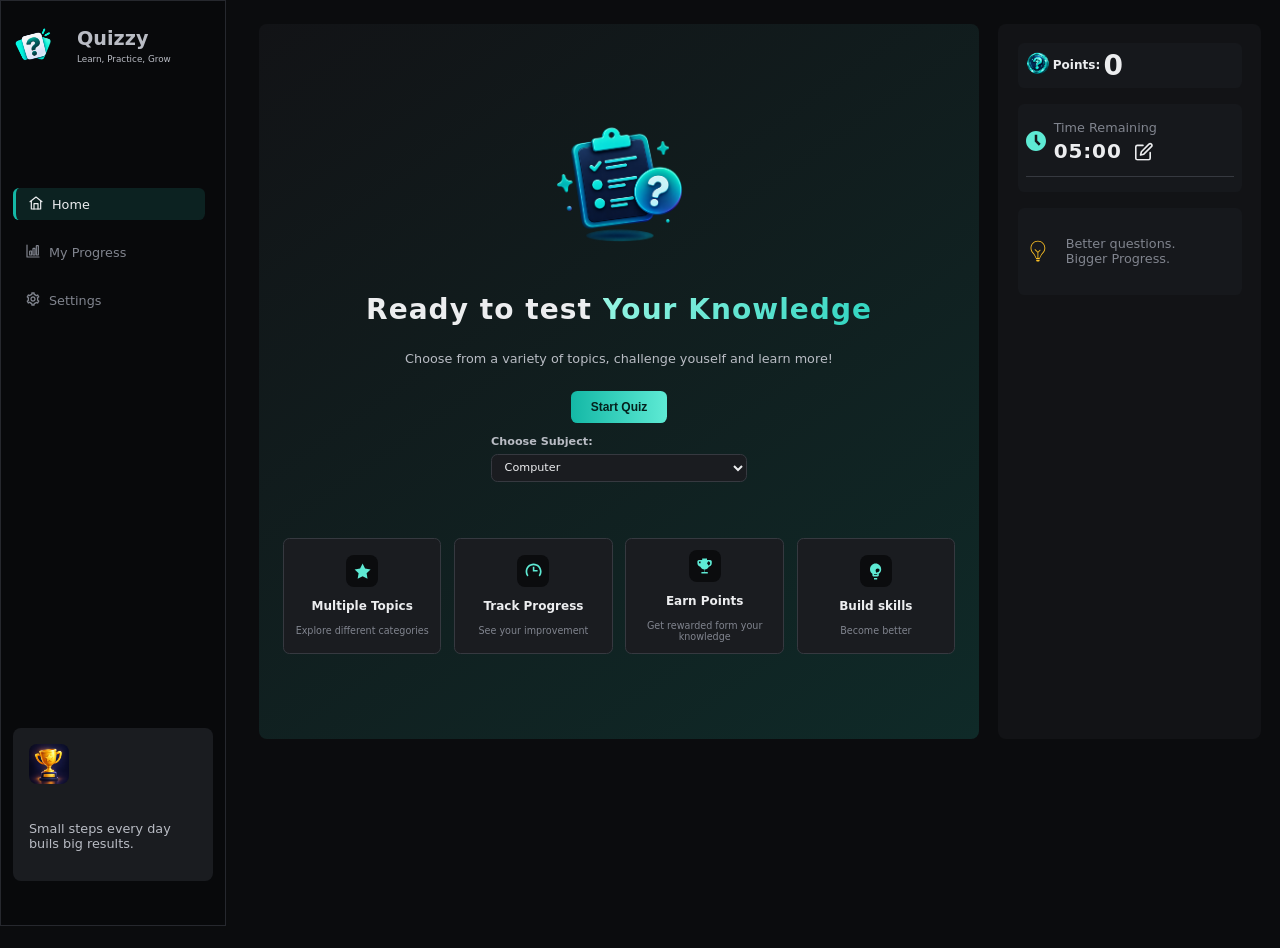
<file: index.html>
<!DOCTYPE html>
<html lang="en">

<head>
    <meta charset="UTF-8">
    <meta name="viewport" content="width=device-width, initial-scale=1.0">
    <title>Quizzy</title>
    <link rel="stylesheet" href="styles1.css">
</head>

<body>
    <div class="app">
        <div class="nav">


            <div class="about_nav">
                <div class="about_nav_1">



                    <div class="nav_logo">
                        <img src="images/logo.png" alt="">
                    </div>
                    <div class="txt2">
                        <h2>Quizzy</h2>
                        <p>Learn, Practice, Grow</p>

                    </div>
                </div>
            </div>


            <div class="nav_btns">
                <div class="home nav_bt">
                    <div class="h_logo">
                        <svg xmlns="http://www.w3.org/2000/svg" width="24" height="24" viewBox="0 0 24 24" fill="none"
                            stroke="currentColor" stroke-width="1.8" stroke-linecap="round" stroke-linejoin="round">
                            <path d="m3 10 9-7 9 7" />
                            <path d="M5 9v12h14V9" />
                            <path d="M9 21v-8h6v8" />
                        </svg>
                    </div>
                    <span>
                        Home
                    </span>
                </div>
                <!-- <div class="take_quiz nav_bt">
                    <div class="q_logo">
                        <svg xmlns="http://www.w3.org/2000/svg" width="24" height="24" viewBox="0 0 24 24" fill="none"
                            stroke="currentColor" stroke-width="1.8" stroke-linecap="round" stroke-linejoin="round">
                            <rect x="4" y="3" width="16" height="18" rx="2" />
                            <path d="M8 8h2m-2 5h2m-2 5h2" />
                            <path d="M13 8h3m-3 5h3m-3 5h3" />
                        </svg>
                    </div>
                    <span>
                        Take Quiz
                    </span>
                </div> -->
                <div class="progress_nav nav_bt">
                    <div class="progress_nav_logo">
                        <svg xmlns="http://www.w3.org/2000/svg" width="24" height="24" viewBox="0 0 24 24" fill="none"
                            stroke="currentColor" stroke-width="1.8" stroke-linecap="round" stroke-linejoin="round">
                            <path d="M3 3v18h18" />
                            <rect x="7" y="12" width="3" height="6" rx=".5" />
                            <rect x="12" y="8" width="3" height="10" rx=".5" />
                            <rect x="17" y="4" width="3" height="14" rx=".5" />
                        </svg>
                    </div>
                    <span>
                        My Progress
                    </span>
                </div>

                <div class="settings nav_bt">
                    <div class="s_logo">
                        <svg xmlns="http://www.w3.org/2000/svg" x="0px" y="0px" width="100" height="100"
                            viewBox="0 0 24 24">
                            <path
                                d="M 9.6660156 2 L 9.2148438 4.4765625 L 9.2285156 4.4707031 L 9.3574219 4.4296875 C 9.3071239 4.442262 9.2639589 4.4626482 9.2148438 4.4765625 C 8.2970203 4.7365804 7.576324 5.2179722 6.9589844 5.7324219 L 6.9257812 5.7617188 L 6.9238281 5.7617188 L 4.5351562 5.0039062 L 2.2382812 8.9863281 L 4.1113281 10.748047 L 4.1191406 10.703125 L 4.1289062 10.658203 C 3.9908562 11.210378 4 11.7 4 12 C 4 12.3 3.9990261 12.795912 4.1191406 13.396484 L 4.1074219 13.332031 L 2.2246094 14.992188 L 4.5527344 19.027344 L 6.9433594 18.158203 L 6.9628906 18.177734 L 7.0449219 18.232422 C 7.6875911 18.660868 8.4330772 19.088227 9.2070312 19.419922 L 9.2109375 19.421875 L 9.6582031 22 L 14.333984 22 L 14.785156 19.523438 L 14.771484 19.529297 L 14.642578 19.570312 C 14.692876 19.557738 14.736041 19.537352 14.785156 19.523438 C 15.70298 19.26342 16.423675 18.782028 17.041016 18.267578 L 17.074219 18.238281 L 17.076172 18.238281 L 19.476562 19.001953 L 21.765625 14.882812 L 19.892578 13.230469 L 19.880859 13.296875 L 19.871094 13.341797 C 20.009129 12.789573 20 12.3 20 12 C 20 11.7 20.0091 11.210382 19.871094 10.658203 L 19.876953 10.683594 L 21.775391 9.0078125 L 19.447266 4.9726562 L 17.056641 5.8417969 L 17.037109 5.8222656 L 16.955078 5.7675781 C 16.312365 5.3391322 15.566923 4.9117728 14.792969 4.5800781 L 14.789062 4.578125 L 14.341797 2 L 9.6660156 2 z M 11.333984 4 L 12.658203 4 L 13.009766 6.0214844 L 14.029297 6.4277344 L 14.005859 6.4199219 C 14.611316 6.6794033 15.240023 7.0391194 15.785156 7.3984375 L 16.542969 8.1582031 L 18.552734 7.4257812 L 19.224609 8.5917969 L 17.722656 9.9179688 L 17.919922 11.103516 L 17.929688 11.142578 C 17.991611 11.390399 18 11.7 18 12 C 18 12.3 17.991597 12.609601 17.929688 12.857422 L 17.923828 12.880859 L 17.707031 13.96875 L 19.234375 15.318359 L 18.523438 16.599609 L 16.523438 15.962891 L 15.746094 16.740234 C 15.202979 17.191429 14.762748 17.47777 14.158203 17.628906 L 14.091797 17.646484 L 13.015625 18.076172 L 12.666016 20 L 11.341797 20 L 10.990234 17.978516 L 9.9707031 17.572266 L 9.9941406 17.580078 C 9.3886846 17.320609 8.7599774 16.960881 8.2148438 16.601562 L 7.4570312 15.841797 L 5.4472656 16.574219 L 4.7753906 15.408203 L 6.2929688 14.068359 L 6.0800781 13.003906 C 6.0001926 12.604479 6 12.3 6 12 C 6 11.7 6.0083605 11.390399 6.0703125 11.142578 L 6.0761719 11.119141 L 6.2890625 10.052734 L 4.7617188 8.6132812 L 5.4648438 7.3964844 L 7.4765625 8.0371094 L 8.2539062 7.2597656 C 8.7970213 6.8085705 9.2372522 6.5222299 9.8417969 6.3710938 L 9.9082031 6.3535156 L 10.984375 5.9238281 L 11.333984 4 z M 12 8 C 9.7901961 8 8 9.7901961 8 12 C 8 14.209804 9.7901961 16 12 16 C 14.209804 16 16 14.209804 16 12 C 16 9.7901961 14.209804 8 12 8 z M 12 10 C 13.190196 10 14 10.809804 14 12 C 14 13.190196 13.190196 14 12 14 C 10.809804 14 10 13.190196 10 12 C 10 10.809804 10.809804 10 12 10 z">
                            </path>
                        </svg>
                    </div>
                    <span>
                        Settings
                    </span>
                </div>

            </div>


            <div class="btm">
                <div class="btm_logo">
                    <img src="images/trophy.png" alt="">
                </div>
                <p>
                    Small steps
                    every day buils
                    big results.
                </p>
            </div>


        </div>



        <div class="editModal">
            <div class="modal-content">
                <p>Edit time</p>
                <button class="close-btn">&times;</button>

                <form action="" class="edit_form">
                    <div class="select_time_container">
                        <select class="editMinute" aria-label="Select minutes">
                            <option value="" disabled selected>Minutes</option>
                            <option value="0">0 min</option>
                            <option value="1">1 min</option>
                            <option value="2">2 min</option>
                            <option value="3">3 min</option>
                            <option value="4">4 min</option>
                            <option value="5">5 min</option>
                            <option value="6">6 min</option>
                            <option value="7">7 min</option>
                            <option value="8">8 min</option>
                            <option value="9">9 min</option>
                            <option value="10">10 min</option>
                        </select>

                        <select class="editSecond" aria-label="Select seconds">
                            <option value="" disabled selected>Seconds</option>
                            <option value="0">0 sec</option>
                            <option value="15">15 sec</option>
                            <option value="30">30 sec</option>
                            <option value="45">45 sec</option>
                        </select>
                    </div>
                    <button type="submit" class="saveEdit">save</button>
                </form>
                <div class="hiddenModal textReq">Please select a valid time.</div>
            </div>
        </div>
        <div class="main_quiz q_hide">
            <div class="scoreModal">
                <div class="closeModal">
                    X
                </div>
                <div class="scoreTxt">

                </div>
                <div class="pointTxt">

                </div>
                <button class="retryBtn">
                    Retry
                </button>
                <button class="continueBtn hidden">Continue (10 points)</button>
            </div>

            <div class="pro_bar">
                <div class="p_bar_wrap">
                    <div class="p_bar">
                    </div>
                </div>
                <span class="pCount1 pCount">1/20</span>

            </div>
            <div class="subject">
                <div class="s_img">
                    <svg width="800px" height="800px" viewBox="0 0 24 24" role="img" xmlns="http://www.w3.org/2000/svg"
                        aria-labelledby="bookOpenedIconTitle" stroke="#000000" stroke-width="1" stroke-linecap="square"
                        stroke-linejoin="miter" fill="none" color="#000000">
                        <title id="bookOpenedIconTitle">Book</title>
                        <path
                            d="M12 6s-2-2-4-2-5 2-5 2v14s3-2 5-2 4 2 4 2c1.333-1.333 2.667-2 4-2 1.333 0 3 .667 5 2V6c-2-1.333-3.667-2-5-2-1.333 0-2.667.667-4 2z" />
                        <path stroke-linecap="round" d="M12 6v14" />
                    </svg>
                </div>
                <span class="sName">
                    Computer
                </span>
            </div>
            <span class="questions">

            </span>
            <div class="options">
                <div class="opt1 opt">
                    <input type="radio" name="option" id="">
                    <p class="opts">A.</p>
                    <div class="ans1 ans">

                    </div>

                </div>
                <div class="opt2 opt">
                    <input type="radio" name="option" id="">
                    <p class="opts">B.</p>
                    <div class="ans2 ans">

                    </div>

                </div>
                <div class="opt3 opt">
                    <input type="radio" name="option" id="">
                    <p class="opts">C.</p>
                    <div class="ans3 ans">

                    </div>


                </div>
                <div class="opt4 opt">
                    <input type="radio" name="option" id="">
                    <p class="opts">D.</p>

                    <div class="ans4 ans">

                    </div>

                </div>
                <div class="optAns1 optAns"></div>

            </div>
            <div class="p_nxt">
                <button class="prev">Previous</button>
                <button class="nxt">Next</button>
            </div>
        </div>

        <div class="quizStart">
            <div class="q_img">
                <img src="images/qCon.jpg">
            </div>
            <div class="startTxts">

                <span>Ready to test
                    <span class="coloredTxt"> Your Knowledge</span>
                </span>
                <p>Choose from a variety of topics, challenge youself and learn more!</p>
                <button class='startQuizBtn'>
                    Start Quiz
                </button>
                <div class="subject-selector" style="margin-bottom: 20px;">
                    <label for="subjectSelect" style="color: #B9BCC4; margin-right: 10px; font-weight: 600;">Choose
                        Subject:</label>
                    <select class="subjectSelect"
                        style="padding: 8px 12px; background: #1A1C20; color: #ECEDEF; border: 1px solid #363940; border-radius: 8px; outline: none; cursor: pointer;">
                        <option value="Computer">Computer</option>
                        <option value="Math">Math</option>
                        <option value="Astronomy">Astronomy</option>
                        <option value="WebDevelopment">WebDevelopment</option>
                    </select>
                </div>

            </div>
            <div class="about_btm_start">
                <div class="btm1 start_btm">
                    <div class="logo">
                        <svg width="24" height="24" viewBox="0 0 24 24" fill="currentColor"
                            xmlns="http://www.w3.org/2000/svg">
                            <path
                                d="M12 2L15.09 8.26L22 9.27L17 14.14L18.18 21.02L12 17.77L5.82 21.02L7 14.14L2 9.27L8.91 8.26L12 2Z" />
                        </svg>
                    </div>
                    <h4>Multiple Topics</h4>
                    <p>Explore different categories</p>
                </div>
                <div class="btm2 start_btm">
                    <div class="logo">
                        <svg width="24" height="24" viewBox="0 0 24 24" fill="currentColor"
                            xmlns="http://www.w3.org/2000/svg">
                            <path
                                d="M12 2C6.48 2 2 6.48 2 12C2 14.33 2.8 16.47 4.15 18.15L5.68 16.62C4.7 15.35 4.12 13.74 4.12 12C4.12 7.6 7.6 4.12 12 4.12C16.4 4.12 19.88 7.6 19.88 12C19.88 13.74 19.3 15.35 18.32 16.62L19.85 18.15C21.2 16.47 22 14.33 22 12C22 6.48 17.52 2 12 2ZM11 6V12H17V10H13V6H11Z" />
                        </svg>
                    </div>
                    <h4>Track Progress</h4>
                    <p>See your improvement</p>
                </div>
                <div class="btm3 start_btm">
                    <div class="logo">
                        <svg width="24" height="24" viewBox="0 0 24 24" fill="currentColor"
                            xmlns="http://www.w3.org/2000/svg">
                            <path
                                d="M19 5H15V3H9V5H5C3.9 5 3 5.9 3 7V9C3 11.21 4.58 13.04 6.69 13.4C7.57 15.35 9.51 16.71 11.75 16.92V20H8V22H16V20H12.25V16.92C14.49 16.71 16.43 15.35 17.31 13.4C19.42 13.04 21 11.21 21 9V7C21 5.9 20.1 5 19 5ZM5 9V7H7.08C7.03 7.33 7 7.66 7 8C7 8.35 7.03 8.68 7.08 9H5ZM19 9C19 10.38 17.96 11.5 16.62 11.77C16.22 10.82 15.65 9.96 14.94 9.21C15.65 8.46 16.22 7.6 16.62 6.65C17.96 6.92 19 8.04 19 9Z" />
                        </svg>
                    </div>
                    <h4>Earn Points</h4>
                    <p>Get rewarded form your knowledge</p>
                </div>
                <div class="btm4 start_btm">
                    <div class="logo">
                        <svg width="24" height="24" viewBox="0 0 24 24" fill="currentColor"
                            xmlns="http://www.w3.org/2000/svg">
                            <path
                                d="M12 2C8.13 2 5 5.13 5 9C5 11.38 6.19 13.47 8 14.74V17C8 17.55 8.45 18 9 18H15C15.55 18 16 17.55 16 17V14.74C17.81 13.47 19 11.38 19 9C19 5.13 15.87 2 12 2ZM14 16H10V15H14V16ZM14 13.97L13.33 13.42C12.5 12.75 12 11.72 12 10.62C12 9.17 13.17 8 14.62 8C15.55 8 16.37 8.5 16.82 9.24C16.94 9.44 17 9.68 17 9.92C17 11.37 15.83 12.54 14.38 12.54C14.28 12.54 14.18 12.53 14.09 12.51L14 13.97ZM10 20H14V22H10V20Z" />
                        </svg>
                    </div>
                    <h4>Build skills</h4>
                    <p>Become better</p>
                </div>
            </div>

        </div>
        <div class="ProgressSection q_hide">
            <div class="q_img">
                <svg xmlns="http://www.w3.org/2000/svg" width="80" height="80" viewBox="0 0 24 24" fill="none"
                    stroke="#5EEAD4" stroke-width="1.8" stroke-linecap="round" stroke-linejoin="round">
                    <path d="M3 3v18h18" />
                    <rect x="7" y="12" width="3" height="6" rx=".5" fill="#2DD4BF" />
                    <rect x="12" y="8" width="3" height="10" rx=".5" fill="#2DD4BF" />
                    <rect x="17" y="4" width="3" height="14" rx=".5" fill="#2DD4BF" />
                </svg>
            </div>

            <div class="startTxts">
                <span>Track Your <span class="coloredTxt">Progress</span></span>
                <p>Review your stats, total earned points, and overall achievements.</p>
            </div>

            <div class="pg_main">
                <div class="pg_accuracy">
                    <div class="pg_ring" id="pgRing" style="--pct: 0">
                        <div class="pg_ring_inner">
                            <strong id="pgAccuracy">0%</strong>
                            <small>Accuracy</small>
                        </div>
                    </div>
                </div>

                <div class="pg_stats">
                    <div class="pg_card">
                        <img src="images/Coin.png" alt="Coin" class="pg_coin">
                        <p class="pg_label">Total Coins</p>
                        <p class="point_count pg_value">0</p>
                    </div>
                    <div class="pg_card">
                        <span class="pg_icon"> <svg width="40px" height="40px" viewBox="0 0 24 24" role="img"
                                xmlns="http://www.w3.org/2000/svg" aria-labelledby="bookOpenedIconTitle" stroke="#fff"
                                stroke-width="1" stroke-linecap="square" stroke-linejoin="miter" fill="none"
                                color="white">
                                <title id="bookOpenedIconTitle">Book</title>
                                <path
                                    d="M12 6s-2-2-4-2-5 2-5 2v14s3-2 5-2 4 2 4 2c1.333-1.333 2.667-2 4-2 1.333 0 3 .667 5 2V6c-2-1.333-3.667-2-5-2-1.333 0-2.667.667-4 2z" />
                                <path stroke-linecap="round" d="M12 6v14" />
                            </svg></span>
                        <p class="pg_label">Answered</p>
                        <p class="pg_value" id="pgAnswered">0</p>
                    </div>
                    <div class="pg_card">
                        <span class="pg_icon">
                            <svg width="40px" height="40px" viewBox="0 0 24 24" xmlns="http://www.w3.org/2000/svg">
                                <path fill="green"
                                    d="M12 22C6.477 22 2 17.523 2 12S6.477 2 12 2s10 4.477 10 10-4.477 10-10 10zm0-2a8 8 0 1 0 0-16 8 8 0 0 0 0 16zm-.997-4L6.76 11.757l1.414-1.414 2.829 2.829 5.656-5.657 1.415 1.414L11.003 16z" />
                            </svg>
                        </span>
                        <p class="pg_label">Correct</p>
                        <p class="pg_value" id="pgCorrect">0</p>
                    </div>
                    <div class="pg_card">
                        <span class="pg_icon">
                            <svg fill="red" width="40px" height="40px" viewBox="0 0 1024 1024"
                                xmlns="http://www.w3.org/2000/svg">
                                <path
                                    d="M508.416 1023.28c-241.248 0-412.369-167.28-412.369-397.777 0-122.368 73.376-254.192 76.496-259.712 6.368-11.343 18.88-17.504 31.936-16.063a32.052 32.052 0 0 1 26.88 23.567c.192.752 19.968 74.752 46.064 115.84 17.536 27.649 35.312 47.185 55.312 60.753-13.536-58.656-23.904-146.912-7.024-237.472C372.047 63.84 567.695 4.368 576.08 1.968c10.784-3.088 22.225-.32 30.433 7.151 8.192 7.504 11.936 18.752 9.808 29.665-.32 1.744-32.624 175.776 35.936 324.064 6.223 13.471 14.912 29.12 24.256 44.784 2.656-21.504 6.784-44.368 13.12-66.56 25.152-87.969 90.192-118 92.944-119.217 10.848-4.944 23.504-3.312 32.88 4.032a32.061 32.061 0 0 1 11.68 31.007c-.336 2.16-9.409 62.033 41.536 146.944 46 76.672 59.28 126.368 59.28 221.681 0 230.48-176.432 397.761-419.536 397.761zm-312.721-555.6c-17.568 44.304-35.665 103.246-35.665 157.806 0 193.408 144.192 333.776 348.368 333.776 206 0 355.536-140.368 355.536-333.776 0-83.536-10.32-122.32-50.16-188.752-26.624-44.368-39.777-84.256-46.065-116-6.336 10.256-12.223 22.784-16.527 37.872-19.504 68.193-14.592 147.937-14.527 148.753.944 14.273-7.744 27.473-21.248 32.257s-28.529.064-36.817-11.663c-2.4-3.408-59.312-83.968-84.4-138.24-52.096-112.592-51.216-234.336-45.904-304.464-52.72 30.72-133.664 99.344-159.664 238.912-25.312 135.808 23.872 271.6 24.4 272.943 4.256 11.088 2 23.664-5.808 32.592-7.84 8.88-19.904 12.815-31.536 10.03-3.967-.975-94.032-24.399-152.336-116.286-10.416-16.464-19.76-36.384-27.647-55.76z" />
                            </svg>
                        </span>
                        <p class="pg_label">Best Streak</p>
                        <p class="pg_value" id="pgStreak">0</p>
                    </div>
                </div>
            </div>

            <div class="pg_level">
                <div class="pg_level_top">
                    <span>Level <b id="pgLevel">1</b></span>
                    <span id="pgXpText">0 / 100 XP</span>
                </div>
                <div class="pg_bar">
                    <div class="pg_bar_fill" id="pgXpFill"></div>
                </div>
            </div>

            <button class="pg_reset" id="pgReset" type="button">Reset Progress</button>
        </div>
        <div class="settingsSection q_hide">
            <div class="q_img">

                <svg xmlns="http://www.w3.org/2000/svg" x="0px" stroke="#5EEAD4" y="0px" width="100" height="100"
                    viewBox="0 0 24 24">
                    <path
                        d="M 9.6660156 2 L 9.2148438 4.4765625 L 9.2285156 4.4707031 L 9.3574219 4.4296875 C 9.3071239 4.442262 9.2639589 4.4626482 9.2148438 4.4765625 C 8.2970203 4.7365804 7.576324 5.2179722 6.9589844 5.7324219 L 6.9257812 5.7617188 L 6.9238281 5.7617188 L 4.5351562 5.0039062 L 2.2382812 8.9863281 L 4.1113281 10.748047 L 4.1191406 10.703125 L 4.1289062 10.658203 C 3.9908562 11.210378 4 11.7 4 12 C 4 12.3 3.9990261 12.795912 4.1191406 13.396484 L 4.1074219 13.332031 L 2.2246094 14.992188 L 4.5527344 19.027344 L 6.9433594 18.158203 L 6.9628906 18.177734 L 7.0449219 18.232422 C 7.6875911 18.660868 8.4330772 19.088227 9.2070312 19.419922 L 9.2109375 19.421875 L 9.6582031 22 L 14.333984 22 L 14.785156 19.523438 L 14.771484 19.529297 L 14.642578 19.570312 C 14.692876 19.557738 14.736041 19.537352 14.785156 19.523438 C 15.70298 19.26342 16.423675 18.782028 17.041016 18.267578 L 17.074219 18.238281 L 17.076172 18.238281 L 19.476562 19.001953 L 21.765625 14.882812 L 19.892578 13.230469 L 19.880859 13.296875 L 19.871094 13.341797 C 20.009129 12.789573 20 12.3 20 12 C 20 11.7 20.0091 11.210382 19.871094 10.658203 L 19.876953 10.683594 L 21.775391 9.0078125 L 19.447266 4.9726562 L 17.056641 5.8417969 L 17.037109 5.8222656 L 16.955078 5.7675781 C 16.312365 5.3391322 15.566923 4.9117728 14.792969 4.5800781 L 14.789062 4.578125 L 14.341797 2 L 9.6660156 2 z M 11.333984 4 L 12.658203 4 L 13.009766 6.0214844 L 14.029297 6.4277344 L 14.005859 6.4199219 C 14.611316 6.6794033 15.240023 7.0391194 15.785156 7.3984375 L 16.542969 8.1582031 L 18.552734 7.4257812 L 19.224609 8.5917969 L 17.722656 9.9179688 L 17.919922 11.103516 L 17.929688 11.142578 C 17.991611 11.390399 18 11.7 18 12 C 18 12.3 17.991597 12.609601 17.929688 12.857422 L 17.923828 12.880859 L 17.707031 13.96875 L 19.234375 15.318359 L 18.523438 16.599609 L 16.523438 15.962891 L 15.746094 16.740234 C 15.202979 17.191429 14.762748 17.47777 14.158203 17.628906 L 14.091797 17.646484 L 13.015625 18.076172 L 12.666016 20 L 11.341797 20 L 10.990234 17.978516 L 9.9707031 17.572266 L 9.9941406 17.580078 C 9.3886846 17.320609 8.7599774 16.960881 8.2148438 16.601562 L 7.4570312 15.841797 L 5.4472656 16.574219 L 4.7753906 15.408203 L 6.2929688 14.068359 L 6.0800781 13.003906 C 6.0001926 12.604479 6 12.3 6 12 C 6 11.7 6.0083605 11.390399 6.0703125 11.142578 L 6.0761719 11.119141 L 6.2890625 10.052734 L 4.7617188 8.6132812 L 5.4648438 7.3964844 L 7.4765625 8.0371094 L 8.2539062 7.2597656 C 8.7970213 6.8085705 9.2372522 6.5222299 9.8417969 6.3710938 L 9.9082031 6.3535156 L 10.984375 5.9238281 L 11.333984 4 z M 12 8 C 9.7901961 8 8 9.7901961 8 12 C 8 14.209804 9.7901961 16 12 16 C 14.209804 16 16 14.209804 16 12 C 16 9.7901961 14.209804 8 12 8 z M 12 10 C 13.190196 10 14 10.809804 14 12 C 14 13.190196 13.190196 14 12 14 C 10.809804 14 10 13.190196 10 12 C 10 10.809804 10.809804 10 12 10 z">
                    </path>
                </svg>
            </div>
            <div class="startTxts">
                <span>Quiz <span class="coloredTxt">Settings</span></span>
                <p>Customize your quiz experience, timers, and automatic behaviors.</p>
            </div>

            <div class="settings_card_container">
                <div class="setting_item">
                    <div class="setting_info">
                        <h4>Default Quiz Time</h4>
                        <p>Set a preset timer duration when starting a quiz</p>
                    </div>
                    <div class="setting_control">
                        <select id="defaultTimeSelect" class="subjectSelect">
                            <option value="60">1 Minute</option>
                            <option value="120">2 Minutes</option>
                            <option value="180">3 Minutes</option>
                            <option value="300" selected>5 Minutes</option>
                            <option value="600">10 Minutes</option>
                        </select>
                    </div>
                </div>

                <div class="setting_item">
                    <div class="setting_info">
                        <h4>Auto Next Question</h4>
                        <p>Automatically move to the next question when an option is selected</p>
                    </div>
                    <div class="setting_control">
                        <label class="switch">
                            <input type="checkbox" id="autoNextToggle">
                            <span class="slider round"></span>
                        </label>
                    </div>
                </div>

                <div class="setting_item">
                    <div class="setting_info">
                        <h4>Timer Warning</h4>
                        <p>Flash warning styles when time is running low</p>
                    </div>
                    <div class="setting_control">
                        <label class="switch">
                            <input type="checkbox" id="timerWarningToggle" checked>
                            <span class="slider round"></span>
                        </label>
                    </div>
                </div>
            </div>
            <button class="saveSettingsBtn" id="saveSettingsBtn" type="button">Save Settings</button>
        </div>
        <div class="quiz_info">
            <div class="points">
                <div class="pointLogic">
                    <div class="logo coin">
                        <img src="images/Coin.png" alt="">
                    </div>

                    <p>Points: </p> <span class="point_count">0</span>
                </div>
                <!-- <button class="hint_btn"> -->
                <div class="bulb_hint  hint_btn hidden">
                    <svg viewBox="0 0 1024 1024" class="icon iconHint " version="1.1"
                        xmlns="http://www.w3.org/2000/svg">
                        <path
                            d="M434.452 904.856c0 30.647 24.843 55.49 55.489 55.49h36.993c30.647 0 55.49-24.843 55.49-55.49V886.36H434.452v18.496z m73.986-832.342c-173.66 0-314.44 140.78-314.44 314.44 0 95.368 42.457 180.82 109.499 238.486 41.118 35.365 130.955 223.926 130.955 223.926h147.972s89.893-188.849 130.128-223.219c67.521-57.672 110.326-143.433 110.326-239.193 0.001-173.659-140.78-314.44-314.44-314.44z m180.101 524.718C653.037 627.509 573.72 812.374 573.72 812.374h-46.785V579.401l87.181-87.181c7.173-7.175 7.173-18.805 0-25.978-7.173-7.173-18.804-7.173-25.978 0l-79.61 79.61-107.895-107.895c-7.225-7.225-18.935-7.225-26.158 0-7.225 7.223-7.225 18.933 0 26.158l112.292 112.292c0.981 0.981 2.05 1.817 3.174 2.531v233.436h-46.785s-79.269-184.61-115.548-215.765c-59.157-50.801-96.618-126.079-96.618-210.094 0-152.986 124.217-277.007 277.447-277.007s277.447 124.021 277.447 277.007c0.002 84.358-37.768 159.911-97.345 210.717z"
                            fill="yellow" />
                    </svg>
                </div>
                <!-- </button> -->
            </div>
            <div class="time">
                <div class="time1">
                    <div class='time_logo'>
                        <svg width="800px" height="800px" viewBox="0 0 16 16" fill="none"
                            xmlns="http://www.w3.org/2000/svg">
                            <path fill-rule="evenodd" clip-rule="evenodd"
                                d="M8 16C12.4183 16 16 12.4183 16 8C16 3.58172 12.4183 0 8 0C3.58172 0 0 3.58172 0 8C0 12.4183 3.58172 16 8 16ZM7 3V8.41421L10.2929 11.7071L11.7071 10.2929L9 7.58579V3H7Z"
                                fill="white" />
                        </svg>
                    </div>
                    <div class="time_txt">
                        <p>Time Remaining</p>
                        <div class="time_txt_2">
                            <span class="countDown">
                            </span>
                            <svg xmlns="http://www.w3.org/2000/svg" width="24" height="24" viewBox="0 0 24 24"
                                fill="none" stroke="currentColor" stroke-width="2" stroke-linecap="round"
                                class="editBtn" stroke-linejoin="round">
                                <path d="M11 4H4a2 2 0 0 0-2 2v14a2 2 0 0 0 2 2h14a2 2 0 0 0 2-2v-7"></path>
                                <path d="M18.5 2.5a2.121 2.121 0 0 1 3 3L12 15l-4 1 1-4 9.5-9.5z"></path>
                            </svg>
                        </div>

                    </div>
                </div>
                <div class="time2">
                    <div class="t2_txt">
                        <p>Time Progress</p>
                        <span class="t2q pCount2">

                        </span>
                    </div>
                    <div class="p_bar2_wrap">
                        <div class="t2_bar p_bar2">

                        </div>
                    </div>
                </div>
            </div>
            <div class="questions_nav ">
                <p class="q_nav_txt">Question Navigator</p>
                <div class="nav_grid">

                </div>
            </div>

            <div class="q_btm">
                <div class="bulb">
                    <svg viewBox="0 0 1024 1024" class="icon" version="1.1" xmlns="http://www.w3.org/2000/svg">
                        <path
                            d="M434.452 904.856c0 30.647 24.843 55.49 55.489 55.49h36.993c30.647 0 55.49-24.843 55.49-55.49V886.36H434.452v18.496z m73.986-832.342c-173.66 0-314.44 140.78-314.44 314.44 0 95.368 42.457 180.82 109.499 238.486 41.118 35.365 130.955 223.926 130.955 223.926h147.972s89.893-188.849 130.128-223.219c67.521-57.672 110.326-143.433 110.326-239.193 0.001-173.659-140.78-314.44-314.44-314.44z m180.101 524.718C653.037 627.509 573.72 812.374 573.72 812.374h-46.785V579.401l87.181-87.181c7.173-7.175 7.173-18.805 0-25.978-7.173-7.173-18.804-7.173-25.978 0l-79.61 79.61-107.895-107.895c-7.225-7.225-18.935-7.225-26.158 0-7.225 7.223-7.225 18.933 0 26.158l112.292 112.292c0.981 0.981 2.05 1.817 3.174 2.531v233.436h-46.785s-79.269-184.61-115.548-215.765c-59.157-50.801-96.618-126.079-96.618-210.094 0-152.986 124.217-277.007 277.447-277.007s277.447 124.021 277.447 277.007c0.002 84.358-37.768 159.911-97.345 210.717z"
                            fill="yellow" />
                    </svg>
                </div>
                <div class="txt_q_btm">
                    <p>
                        Better questions.
                    </p>
                    <p>
                        Bigger Progress.
                    </p>
                </div>
            </div>
            <div class="actbtns">
                <div class="submit_btn">
                    Submit
                </div>
                <div class="quit_btn">
                    Quit
                </div>
            </div>
        </div>

    </div>

    <!-- </div> -->
    <!-- <script src="script.js"></script> -->
    <script src="script2.js"></script>
</body>

</html>
</file>
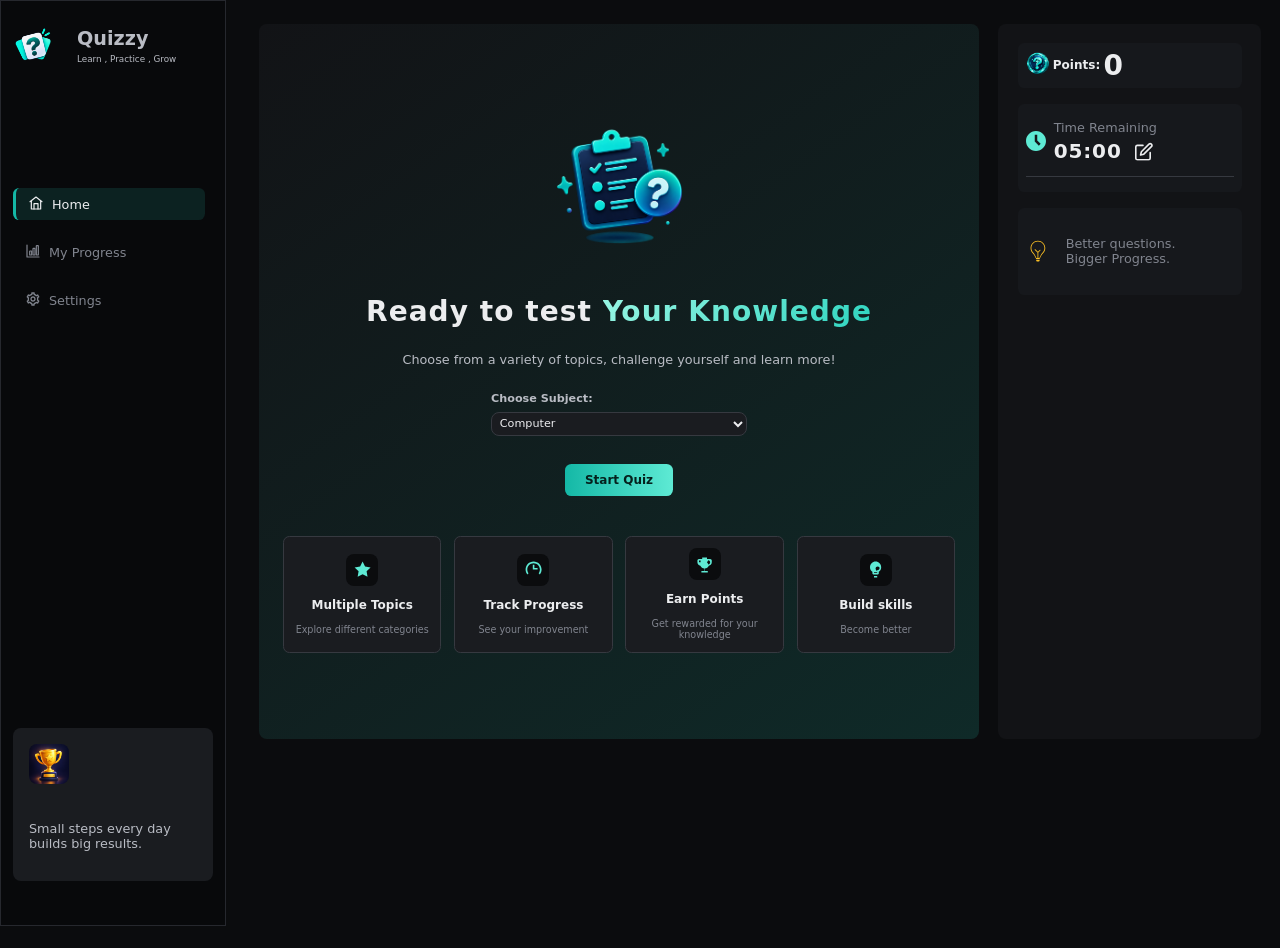
<file: html2/index.html>
<!DOCTYPE html>
<html lang="en">

<head>
    <meta charset="UTF-8">
    <meta name="viewport" content="width=device-width, initial-scale=1.0">
    <title>Quizzy</title>
    <link rel="icon" href="images/logo.png">
    <link rel="stylesheet" href="styles1.css">
</head>

<body>
    <div class="app">
        <div class="nav">


            <div class="about_nav">
                <div class="about_nav_1">



                    <div class="nav_logo">
                        <img src="images/logo.png" alt="">
                    </div>
                    <div class="txt2">
                        <h2>Quizzy</h2>
                        <p>Learn , Practice , Grow</p>

                    </div>
                </div>
            </div>


            <div class="nav_btns">
                <div class="home nav_bt">
                    <div class="h_logo">
                        <svg xmlns="http://www.w3.org/2000/svg" width="24" height="24" viewBox="0 0 24 24" fill="none"
                            stroke="currentColor" stroke-width="1.8" stroke-linecap="round" stroke-linejoin="round">
                            <path d="m3 10 9-7 9 7" />
                            <path d="M5 9v12h14V9" />
                            <path d="M9 21v-8h6v8" />
                        </svg>
                    </div>
                    <span>
                        Home
                    </span>
                </div>
                <div class="progress_nav nav_bt">
                    <div class="progress_nav_logo">
                        <svg xmlns="http://www.w3.org/2000/svg" width="24" height="24" viewBox="0 0 24 24" fill="none"
                            stroke="currentColor" stroke-width="1.8" stroke-linecap="round" stroke-linejoin="round">
                            <path d="M3 3v18h18" />
                            <rect x="7" y="12" width="3" height="6" rx=".5" />
                            <rect x="12" y="8" width="3" height="10" rx=".5" />
                            <rect x="17" y="4" width="3" height="14" rx=".5" />
                        </svg>
                    </div>
                    <span>
                        My Progress
                    </span>
                </div>

                <div class="settings nav_bt">
                    <div class="s_logo">
                        <svg xmlns="http://www.w3.org/2000/svg" x="0px" y="0px" width="100" height="100"
                            viewBox="0 0 24 24">
                            <path
                                d="M 9.6660156 2 L 9.2148438 4.4765625 L 9.2285156 4.4707031 L 9.3574219 4.4296875 C 9.3071239 4.442262 9.2639589 4.4626482 9.2148438 4.4765625 C 8.2970203 4.7365804 7.576324 5.2179722 6.9589844 5.7324219 L 6.9257812 5.7617188 L 6.9238281 5.7617188 L 4.5351562 5.0039062 L 2.2382812 8.9863281 L 4.1113281 10.748047 L 4.1191406 10.703125 L 4.1289062 10.658203 C 3.9908562 11.210378 4 11.7 4 12 C 4 12.3 3.9990261 12.795912 4.1191406 13.396484 L 4.1074219 13.332031 L 2.2246094 14.992188 L 4.5527344 19.027344 L 6.9433594 18.158203 L 6.9628906 18.177734 L 7.0449219 18.232422 C 7.6875911 18.660868 8.4330772 19.088227 9.2070312 19.419922 L 9.2109375 19.421875 L 9.6582031 22 L 14.333984 22 L 14.785156 19.523438 L 14.771484 19.529297 L 14.642578 19.570312 C 14.692876 19.557738 14.736041 19.537352 14.785156 19.523438 C 15.70298 19.26342 16.423675 18.782028 17.041016 18.267578 L 17.074219 18.238281 L 17.076172 18.238281 L 19.476562 19.001953 L 21.765625 14.882812 L 19.892578 13.230469 L 19.880859 13.296875 L 19.871094 13.341797 C 20.009129 12.789573 20 12.3 20 12 C 20 11.7 20.0091 11.210382 19.871094 10.658203 L 19.876953 10.683594 L 21.775391 9.0078125 L 19.447266 4.9726562 L 17.056641 5.8417969 L 17.037109 5.8222656 L 16.955078 5.7675781 C 16.312365 5.3391322 15.566923 4.9117728 14.792969 4.5800781 L 14.789062 4.578125 L 14.341797 2 L 9.6660156 2 z M 11.333984 4 L 12.658203 4 L 13.009766 6.0214844 L 14.029297 6.4277344 L 14.005859 6.4199219 C 14.611316 6.6794033 15.240023 7.0391194 15.785156 7.3984375 L 16.542969 8.1582031 L 18.552734 7.4257812 L 19.224609 8.5917969 L 17.722656 9.9179688 L 17.919922 11.103516 L 17.929688 11.142578 C 17.991611 11.390399 18 11.7 18 12 C 18 12.3 17.991597 12.609601 17.929688 12.857422 L 17.923828 12.880859 L 17.707031 13.96875 L 19.234375 15.318359 L 18.523438 16.599609 L 16.523438 15.962891 L 15.746094 16.740234 C 15.202979 17.191429 14.762748 17.47777 14.158203 17.628906 L 14.091797 17.646484 L 13.015625 18.076172 L 12.666016 20 L 11.341797 20 L 10.990234 17.978516 L 9.9707031 17.572266 L 9.9941406 17.580078 C 9.3886846 17.320609 8.7599774 16.960881 8.2148438 16.601562 L 7.4570312 15.841797 L 5.4472656 16.574219 L 4.7753906 15.408203 L 6.2929688 14.068359 L 6.0800781 13.003906 C 6.0001926 12.604479 6 12.3 6 12 C 6 11.7 6.0083605 11.390399 6.0703125 11.142578 L 6.0761719 11.119141 L 6.2890625 10.052734 L 4.7617188 8.6132812 L 5.4648438 7.3964844 L 7.4765625 8.0371094 L 8.2539062 7.2597656 C 8.7970213 6.8085705 9.2372522 6.5222299 9.8417969 6.3710938 L 9.9082031 6.3535156 L 10.984375 5.9238281 L 11.333984 4 z M 12 8 C 9.7901961 8 8 9.7901961 8 12 C 8 14.209804 9.7901961 16 12 16 C 14.209804 16 16 14.209804 16 12 C 16 9.7901961 14.209804 8 12 8 z M 12 10 C 13.190196 10 14 10.809804 14 12 C 14 13.190196 13.190196 14 12 14 C 10.809804 14 10 13.190196 10 12 C 10 10.809804 10.809804 10 12 10 z">
                            </path>
                        </svg>
                    </div>
                    <span>
                        Settings
                    </span>
                </div>

            </div>


            <div class="btm">
                <div class="btm_logo">
                    <img src="images/trophy.png" alt="">
                </div>
                <p>
                    Small steps
                    every day builds
                    big results.
                </p>
            </div>


        </div>



        <div class="editModal" role="dialog" aria-modal="true" aria-label="Edit time">
            <div class="modal-content">
                <p>Edit time</p>
                <button type="button" class="close-btn" aria-label="Close">&times;</button>

                <form action="" class="edit_form">
                    <div class="select_time_container">
                        <select class="editMinute" aria-label="Select minutes">
                            <option value="" disabled selected>Minutes</option>
                            <option value="0">0 min</option>
                            <option value="1">1 min</option>
                            <option value="2">2 min</option>
                            <option value="3">3 min</option>
                            <option value="4">4 min</option>
                            <option value="5">5 min</option>
                            <option value="6">6 min</option>
                            <option value="7">7 min</option>
                            <option value="8">8 min</option>
                            <option value="9">9 min</option>
                            <option value="10">10 min</option>
                        </select>

                        <select class="editSecond" aria-label="Select seconds">
                            <option value="" disabled selected>Seconds</option>
                            <option value="0">0 sec</option>
                            <option value="15">15 sec</option>
                            <option value="30">30 sec</option>
                            <option value="45">45 sec</option>
                        </select>
                    </div>
                    <button type="submit" class="saveEdit">save</button>
                </form>
                <div class="hiddenModal textReq">Please select a valid time.</div>
            </div>
        </div>
        <div class="main_quiz q_hide">
            <div class="scoreModal" role="dialog" aria-modal="true" aria-label="Quiz results" tabindex="-1">
                <button type="button" class="closeModal" aria-label="Close results">&times;</button>
                <div class="scoreTxt">

                </div>
                <div class="pointTxt">

                </div>
                <button type="button" class="retryBtn">
                    Retry
                </button>
                <button type="button" class="continueBtn hidden">Continue (10 points)</button>
            </div>

            <div class="pro_bar">
                <div class="p_bar_wrap">
                    <div class="p_bar">
                    </div>
                </div>
                <span class="pCount1 pCount">1/20</span>

            </div>
            <div class="subject">
                <div class="s_img">
                    <svg width="800px" height="800px" viewBox="0 0 24 24" role="img" xmlns="http://www.w3.org/2000/svg"
                        aria-labelledby="bookOpenedIconTitle" stroke="#000000" stroke-width="1" stroke-linecap="square"
                        stroke-linejoin="miter" fill="none" color="#000000">
                        <title id="bookOpenedIconTitle">Book</title>
                        <path
                            d="M12 6s-2-2-4-2-5 2-5 2v14s3-2 5-2 4 2 4 2c1.333-1.333 2.667-2 4-2 1.333 0 3 .667 5 2V6c-2-1.333-3.667-2-5-2-1.333 0-2.667.667-4 2z" />
                        <path stroke-linecap="round" d="M12 6v14" />
                    </svg>
                </div>
                <span class="sName">
                    Computer
                </span>
            </div>
            <span class="questions">

            </span>
            <div class="options">
                <div class="opt1 opt">
                    <input type="radio" name="option" id="">
                    <p class="opts">A.</p>
                    <div class="ans1 ans">

                    </div>

                </div>
                <div class="opt2 opt">
                    <input type="radio" name="option" id="">
                    <p class="opts">B.</p>
                    <div class="ans2 ans">

                    </div>

                </div>
                <div class="opt3 opt">
                    <input type="radio" name="option" id="">
                    <p class="opts">C.</p>
                    <div class="ans3 ans">

                    </div>


                </div>
                <div class="opt4 opt">
                    <input type="radio" name="option" id="">
                    <p class="opts">D.</p>

                    <div class="ans4 ans">

                    </div>

                </div>
                <div class="optAns1 optAns" aria-live="polite"></div>

            </div>
            <div class="p_nxt">
                <button type="button" class="prev">Previous</button>
                <button type="button" class="nxt">Next</button>
            </div>
        </div>

        <div class="quizStart">
            <div class="q_img">
                <img src="images/qCon.jpg" alt="">
            </div>
            <div class="startTxts">

                <span>Ready to test
                    <span class="coloredTxt"> Your Knowledge</span>
                </span>
                <p>Choose from a variety of topics, challenge yourself and learn more!</p>
                <div class="subject-selector">
                    <label for="subjectSelect">Choose Subject:</label>
                    <select class="subjectSelect" id="subjectSelect">
                        <option value="Computer">Computer</option>
                        <option value="Math">Math</option>
                        <option value="Astronomy">Astronomy</option>
                        <option value="WebDevelopment">Web Development</option>
                    </select>
                </div>
                <button class='startQuizBtn' type="button">
                    Start Quiz
                </button>

            </div>
            <div class="about_btm_start">
                <div class="btm1 start_btm">
                    <div class="logo">
                        <svg width="24" height="24" viewBox="0 0 24 24" fill="currentColor"
                            xmlns="http://www.w3.org/2000/svg">
                            <path
                                d="M12 2L15.09 8.26L22 9.27L17 14.14L18.18 21.02L12 17.77L5.82 21.02L7 14.14L2 9.27L8.91 8.26L12 2Z" />
                        </svg>
                    </div>
                    <h4>Multiple Topics</h4>
                    <p>Explore different categories</p>
                </div>
                <div class="btm2 start_btm">
                    <div class="logo">
                        <svg width="24" height="24" viewBox="0 0 24 24" fill="currentColor"
                            xmlns="http://www.w3.org/2000/svg">
                            <path
                                d="M12 2C6.48 2 2 6.48 2 12C2 14.33 2.8 16.47 4.15 18.15L5.68 16.62C4.7 15.35 4.12 13.74 4.12 12C4.12 7.6 7.6 4.12 12 4.12C16.4 4.12 19.88 7.6 19.88 12C19.88 13.74 19.3 15.35 18.32 16.62L19.85 18.15C21.2 16.47 22 14.33 22 12C22 6.48 17.52 2 12 2ZM11 6V12H17V10H13V6H11Z" />
                        </svg>
                    </div>
                    <h4>Track Progress</h4>
                    <p>See your improvement</p>
                </div>
                <div class="btm3 start_btm">
                    <div class="logo">
                        <svg width="24" height="24" viewBox="0 0 24 24" fill="currentColor"
                            xmlns="http://www.w3.org/2000/svg">
                            <path
                                d="M19 5H15V3H9V5H5C3.9 5 3 5.9 3 7V9C3 11.21 4.58 13.04 6.69 13.4C7.57 15.35 9.51 16.71 11.75 16.92V20H8V22H16V20H12.25V16.92C14.49 16.71 16.43 15.35 17.31 13.4C19.42 13.04 21 11.21 21 9V7C21 5.9 20.1 5 19 5ZM5 9V7H7.08C7.03 7.33 7 7.66 7 8C7 8.35 7.03 8.68 7.08 9H5ZM19 9C19 10.38 17.96 11.5 16.62 11.77C16.22 10.82 15.65 9.96 14.94 9.21C15.65 8.46 16.22 7.6 16.62 6.65C17.96 6.92 19 8.04 19 9Z" />
                        </svg>
                    </div>
                    <h4>Earn Points</h4>
                    <p>Get rewarded for your knowledge</p>
                </div>
                <div class="btm4 start_btm">
                    <div class="logo">
                        <svg width="24" height="24" viewBox="0 0 24 24" fill="currentColor"
                            xmlns="http://www.w3.org/2000/svg">
                            <path
                                d="M12 2C8.13 2 5 5.13 5 9C5 11.38 6.19 13.47 8 14.74V17C8 17.55 8.45 18 9 18H15C15.55 18 16 17.55 16 17V14.74C17.81 13.47 19 11.38 19 9C19 5.13 15.87 2 12 2ZM14 16H10V15H14V16ZM14 13.97L13.33 13.42C12.5 12.75 12 11.72 12 10.62C12 9.17 13.17 8 14.62 8C15.55 8 16.37 8.5 16.82 9.24C16.94 9.44 17 9.68 17 9.92C17 11.37 15.83 12.54 14.38 12.54C14.28 12.54 14.18 12.53 14.09 12.51L14 13.97ZM10 20H14V22H10V20Z" />
                        </svg>
                    </div>
                    <h4>Build skills</h4>
                    <p>Become better</p>
                </div>
            </div>

        </div>
        <div class="progressSection q_hide">
            <div class="q_img">
                <svg xmlns="http://www.w3.org/2000/svg" width="80" height="80" viewBox="0 0 24 24" fill="none"
                    stroke="#5EEAD4" stroke-width="1.8" stroke-linecap="round" stroke-linejoin="round">
                    <path d="M3 3v18h18" />
                    <rect x="7" y="12" width="3" height="6" rx=".5" fill="#2DD4BF" />
                    <rect x="12" y="8" width="3" height="10" rx=".5" fill="#2DD4BF" />
                    <rect x="17" y="4" width="3" height="14" rx=".5" fill="#2DD4BF" />
                </svg>
            </div>

            <div class="startTxts">
                <span>Track Your <span class="coloredTxt">Progress</span></span>
                <p>Review your stats, total earned points, and overall achievements.</p>
            </div>

            <div class="pg_main">
                <div class="pg_accuracy">
                    <div class="pg_ring" id="pgRing" style="--pct: 0">
                        <div class="pg_ring_inner">
                            <strong id="pgAccuracy">0%</strong>
                            <small>Accuracy</small>
                        </div>
                    </div>
                </div>

                <div class="pg_stats">
                    <div class="pg_card">
                        <img src="images/Coin.png" alt="Coin" class="pg_coin">
                        <p class="pg_label">Total Points</p>
                        <p class="point_count pg_value">0</p>
                    </div>
                    <div class="pg_card">
                        <span class="pg_icon"> <svg width="40px" height="40px" viewBox="0 0 24 24" role="img"
                                xmlns="http://www.w3.org/2000/svg" aria-labelledby="bookOpenedIconTitle2" stroke="#fff"
                                stroke-width="1" stroke-linecap="square" stroke-linejoin="miter" fill="none"
                                color="white">
                                <title id="bookOpenedIconTitle2">Book</title>
                                <path
                                    d="M12 6s-2-2-4-2-5 2-5 2v14s3-2 5-2 4 2 4 2c1.333-1.333 2.667-2 4-2 1.333 0 3 .667 5 2V6c-2-1.333-3.667-2-5-2-1.333 0-2.667.667-4 2z" />
                                <path stroke-linecap="round" d="M12 6v14" />
                            </svg></span>
                        <p class="pg_label">Answered</p>
                        <p class="pg_value" id="pgAnswered">0</p>
                    </div>
                    <div class="pg_card">
                        <span class="pg_icon">
                            <svg width="40px" height="40px" viewBox="0 0 24 24" xmlns="http://www.w3.org/2000/svg">
                                <path fill="green"
                                    d="M12 22C6.477 22 2 17.523 2 12S6.477 2 12 2s10 4.477 10 10-4.477 10-10 10zm0-2a8 8 0 1 0 0-16 8 8 0 0 0 0 16zm-.997-4L6.76 11.757l1.414-1.414 2.829 2.829 5.656-5.657 1.415 1.414L11.003 16z" />
                            </svg>
                        </span>
                        <p class="pg_label">Correct</p>
                        <p class="pg_value" id="pgCorrect">0</p>
                    </div>
                    <div class="pg_card">
                        <span class="pg_icon">
                            <svg fill="red" width="40px" height="40px" viewBox="0 0 1024 1024"
                                xmlns="http://www.w3.org/2000/svg">
                                <path
                                    d="M508.416 1023.28c-241.248 0-412.369-167.28-412.369-397.777 0-122.368 73.376-254.192 76.496-259.712 6.368-11.343 18.88-17.504 31.936-16.063a32.052 32.052 0 0 1 26.88 23.567c.192.752 19.968 74.752 46.064 115.84 17.536 27.649 35.312 47.185 55.312 60.753-13.536-58.656-23.904-146.912-7.024-237.472C372.047 63.84 567.695 4.368 576.08 1.968c10.784-3.088 22.225-.32 30.433 7.151 8.192 7.504 11.936 18.752 9.808 29.665-.32 1.744-32.624 175.776 35.936 324.064 6.223 13.471 14.912 29.12 24.256 44.784 2.656-21.504 6.784-44.368 13.12-66.56 25.152-87.969 90.192-118 92.944-119.217 10.848-4.944 23.504-3.312 32.88 4.032a32.061 32.061 0 0 1 11.68 31.007c-.336 2.16-9.409 62.033 41.536 146.944 46 76.672 59.28 126.368 59.28 221.681 0 230.48-176.432 397.761-419.536 397.761zm-312.721-555.6c-17.568 44.304-35.665 103.246-35.665 157.806 0 193.408 144.192 333.776 348.368 333.776 206 0 355.536-140.368 355.536-333.776 0-83.536-10.32-122.32-50.16-188.752-26.624-44.368-39.777-84.256-46.065-116-6.336 10.256-12.223 22.784-16.527 37.872-19.504 68.193-14.592 147.937-14.527 148.753.944 14.273-7.744 27.473-21.248 32.257s-28.529.064-36.817-11.663c-2.4-3.408-59.312-83.968-84.4-138.24-52.096-112.592-51.216-234.336-45.904-304.464-52.72 30.72-133.664 99.344-159.664 238.912-25.312 135.808 23.872 271.6 24.4 272.943 4.256 11.088 2 23.664-5.808 32.592-7.84 8.88-19.904 12.815-31.536 10.03-3.967-.975-94.032-24.399-152.336-116.286-10.416-16.464-19.76-36.384-27.647-55.76z" />
                            </svg>
                        </span>
                        <p class="pg_label">Best Streak</p>
                        <p class="pg_value" id="pgStreak">0</p>
                    </div>
                </div>
            </div>

            <div class="pg_level">
                <div class="pg_level_top">
                    <span>Level <b id="pgLevel">1</b></span>
                    <span id="pgXpText">0 / 100 XP</span>
                </div>
                <div class="pg_bar">
                    <div class="pg_bar_fill" id="pgXpFill"></div>
                </div>
            </div>

            <button class="pg_reset" id="pgReset" type="button">Reset Progress</button>
        </div>
        <div class="settingsSection q_hide">
            <div class="q_img">

                <svg xmlns="http://www.w3.org/2000/svg" x="0px" stroke="#5EEAD4" y="0px" width="100" height="100"
                    viewBox="0 0 24 24">
                    <path
                        d="M 9.6660156 2 L 9.2148438 4.4765625 L 9.2285156 4.4707031 L 9.3574219 4.4296875 C 9.3071239 4.442262 9.2639589 4.4626482 9.2148438 4.4765625 C 8.2970203 4.7365804 7.576324 5.2179722 6.9589844 5.7324219 L 6.9257812 5.7617188 L 6.9238281 5.7617188 L 4.5351562 5.0039062 L 2.2382812 8.9863281 L 4.1113281 10.748047 L 4.1191406 10.703125 L 4.1289062 10.658203 C 3.9908562 11.210378 4 11.7 4 12 C 4 12.3 3.9990261 12.795912 4.1191406 13.396484 L 4.1074219 13.332031 L 2.2246094 14.992188 L 4.5527344 19.027344 L 6.9433594 18.158203 L 6.9628906 18.177734 L 7.0449219 18.232422 C 7.6875911 18.660868 8.4330772 19.088227 9.2070312 19.419922 L 9.2109375 19.421875 L 9.6582031 22 L 14.333984 22 L 14.785156 19.523438 L 14.771484 19.529297 L 14.642578 19.570312 C 14.692876 19.557738 14.736041 19.537352 14.785156 19.523438 C 15.70298 19.26342 16.423675 18.782028 17.041016 18.267578 L 17.074219 18.238281 L 17.076172 18.238281 L 19.476562 19.001953 L 21.765625 14.882812 L 19.892578 13.230469 L 19.880859 13.296875 L 19.871094 13.341797 C 20.009129 12.789573 20 12.3 20 12 C 20 11.7 20.0091 11.210382 19.871094 10.658203 L 19.876953 10.683594 L 21.775391 9.0078125 L 19.447266 4.9726562 L 17.056641 5.8417969 L 17.037109 5.8222656 L 16.955078 5.7675781 C 16.312365 5.3391322 15.566923 4.9117728 14.792969 4.5800781 L 14.789062 4.578125 L 14.341797 2 L 9.6660156 2 z M 11.333984 4 L 12.658203 4 L 13.009766 6.0214844 L 14.029297 6.4277344 L 14.005859 6.4199219 C 14.611316 6.6794033 15.240023 7.0391194 15.785156 7.3984375 L 16.542969 8.1582031 L 18.552734 7.4257812 L 19.224609 8.5917969 L 17.722656 9.9179688 L 17.919922 11.103516 L 17.929688 11.142578 C 17.991611 11.390399 18 11.7 18 12 C 18 12.3 17.991597 12.609601 17.929688 12.857422 L 17.923828 12.880859 L 17.707031 13.96875 L 19.234375 15.318359 L 18.523438 16.599609 L 16.523438 15.962891 L 15.746094 16.740234 C 15.202979 17.191429 14.762748 17.47777 14.158203 17.628906 L 14.091797 17.646484 L 13.015625 18.076172 L 12.666016 20 L 11.341797 20 L 10.990234 17.978516 L 9.9707031 17.572266 L 9.9941406 17.580078 C 9.3886846 17.320609 8.7599774 16.960881 8.2148438 16.601562 L 7.4570312 15.841797 L 5.4472656 16.574219 L 4.7753906 15.408203 L 6.2929688 14.068359 L 6.0800781 13.003906 C 6.0001926 12.604479 6 12.3 6 12 C 6 11.7 6.0083605 11.390399 6.0703125 11.142578 L 6.0761719 11.119141 L 6.2890625 10.052734 L 4.7617188 8.6132812 L 5.4648438 7.3964844 L 7.4765625 8.0371094 L 8.2539062 7.2597656 C 8.7970213 6.8085705 9.2372522 6.5222299 9.8417969 6.3710938 L 9.9082031 6.3535156 L 10.984375 5.9238281 L 11.333984 4 z M 12 8 C 9.7901961 8 8 9.7901961 8 12 C 8 14.209804 9.7901961 16 12 16 C 14.209804 16 16 14.209804 16 12 C 16 9.7901961 14.209804 8 12 8 z M 12 10 C 13.190196 10 14 10.809804 14 12 C 14 13.190196 13.190196 14 12 14 C 10.809804 14 10 13.190196 10 12 C 10 10.809804 10.809804 10 12 10 z">
                    </path>
                </svg>
            </div>
            <div class="startTxts">
                <span>Quiz <span class="coloredTxt">Settings</span></span>
                <p>Customize your quiz experience, timers, and automatic behaviors.</p>
            </div>

            <div class="settings_card_container">
                <div class="setting_item">
                    <div class="setting_info">
                        <h4>Default Quiz Time</h4>
                        <p>Set a preset timer duration when starting a quiz</p>
                    </div>
                    <div class="setting_control">
                        <select id="defaultTimeSelect" aria-label="Default quiz time" class="subjectSelect">
                            <option value="60">1 Minute</option>
                            <option value="120">2 Minutes</option>
                            <option value="180">3 Minutes</option>
                            <option value="300" selected>5 Minutes</option>
                            <option value="600">10 Minutes</option>
                        </select>
                    </div>
                </div>

                <div class="setting_item">
                    <div class="setting_info">
                        <h4>Auto Next Question</h4>
                        <p>Automatically move to the next question when an option is selected</p>
                    </div>
                    <div class="setting_control">
                        <label class="switch">
                            <input type="checkbox" id="autoNextToggle" aria-label="Auto next question">
                            <span class="slider round"></span>
                        </label>
                    </div>
                </div>

                <div class="setting_item">
                    <div class="setting_info">
                        <h4>Timer Warning</h4>
                        <p>Flash warning styles when time is running low</p>
                    </div>
                    <div class="setting_control">
                        <label class="switch">
                            <input type="checkbox" id="timerWarningToggle" aria-label="Timer warning" checked>
                            <span class="slider round"></span>
                        </label>
                    </div>
                </div>
            </div>
            <button class="saveSettingsBtn" id="saveSettingsBtn" type="button">Save Settings</button>
        </div>
        <div class="toast" role="status" aria-live="polite"></div>
        <div class="quiz_info">
            <div class="points">
                <div class="pointLogic">
                    <div class="logo coin">
                        <img src="images/Coin.png" alt="">
                    </div>

                    <p>Points: </p> <span class="point_count">0</span>
                </div>
                <div class="bulb_hint  hint_btn hidden">
                    <svg viewBox="0 0 1024 1024" class="icon iconHint " version="1.1"
                        xmlns="http://www.w3.org/2000/svg">
                        <path
                            d="M434.452 904.856c0 30.647 24.843 55.49 55.489 55.49h36.993c30.647 0 55.49-24.843 55.49-55.49V886.36H434.452v18.496z m73.986-832.342c-173.66 0-314.44 140.78-314.44 314.44 0 95.368 42.457 180.82 109.499 238.486 41.118 35.365 130.955 223.926 130.955 223.926h147.972s89.893-188.849 130.128-223.219c67.521-57.672 110.326-143.433 110.326-239.193 0.001-173.659-140.78-314.44-314.44-314.44z m180.101 524.718C653.037 627.509 573.72 812.374 573.72 812.374h-46.785V579.401l87.181-87.181c7.173-7.175 7.173-18.805 0-25.978-7.173-7.173-18.804-7.173-25.978 0l-79.61 79.61-107.895-107.895c-7.225-7.225-18.935-7.225-26.158 0-7.225 7.223-7.225 18.933 0 26.158l112.292 112.292c0.981 0.981 2.05 1.817 3.174 2.531v233.436h-46.785s-79.269-184.61-115.548-215.765c-59.157-50.801-96.618-126.079-96.618-210.094 0-152.986 124.217-277.007 277.447-277.007s277.447 124.021 277.447 277.007c0.002 84.358-37.768 159.911-97.345 210.717z"
                            fill="yellow" />
                    </svg>
                </div>
            </div>
            <div class="time">
                <div class="time1">
                    <div class='time_logo'>
                        <svg width="800px" height="800px" viewBox="0 0 16 16" fill="none"
                            xmlns="http://www.w3.org/2000/svg">
                            <path fill-rule="evenodd" clip-rule="evenodd"
                                d="M8 16C12.4183 16 16 12.4183 16 8C16 3.58172 12.4183 0 8 0C3.58172 0 0 3.58172 0 8C0 12.4183 3.58172 16 8 16ZM7 3V8.41421L10.2929 11.7071L11.7071 10.2929L9 7.58579V3H7Z"
                                fill="white" />
                        </svg>
                    </div>
                    <div class="time_txt">
                        <p>Time Remaining</p>
                        <div class="time_txt_2">
                            <span class="countDown">
                            </span>
                            <svg xmlns="http://www.w3.org/2000/svg" width="24" height="24" viewBox="0 0 24 24"
                                fill="none" stroke="currentColor" stroke-width="2" stroke-linecap="round"
                                class="editBtn" stroke-linejoin="round">
                                <path d="M11 4H4a2 2 0 0 0-2 2v14a2 2 0 0 0 2 2h14a2 2 0 0 0 2-2v-7"></path>
                                <path d="M18.5 2.5a2.121 2.121 0 0 1 3 3L12 15l-4 1 1-4 9.5-9.5z"></path>
                            </svg>
                        </div>

                    </div>
                </div>
                <div class="time2">
                    <div class="t2_txt">
                        <p>Time Progress</p>
                    </div>
                    <div class="p_bar2_wrap">
                        <div class="t2_bar p_bar2">

                        </div>
                    </div>
                </div>
            </div>
            <div class="questions_nav ">
                <p class="q_nav_txt">Question Navigator</p>
                <div class="nav_grid">

                </div>
            </div>

            <div class="q_btm">
                <div class="bulb">
                    <svg viewBox="0 0 1024 1024" class="icon" version="1.1" xmlns="http://www.w3.org/2000/svg">
                        <path
                            d="M434.452 904.856c0 30.647 24.843 55.49 55.489 55.49h36.993c30.647 0 55.49-24.843 55.49-55.49V886.36H434.452v18.496z m73.986-832.342c-173.66 0-314.44 140.78-314.44 314.44 0 95.368 42.457 180.82 109.499 238.486 41.118 35.365 130.955 223.926 130.955 223.926h147.972s89.893-188.849 130.128-223.219c67.521-57.672 110.326-143.433 110.326-239.193 0.001-173.659-140.78-314.44-314.44-314.44z m180.101 524.718C653.037 627.509 573.72 812.374 573.72 812.374h-46.785V579.401l87.181-87.181c7.173-7.175 7.173-18.805 0-25.978-7.173-7.173-18.804-7.173-25.978 0l-79.61 79.61-107.895-107.895c-7.225-7.225-18.935-7.225-26.158 0-7.225 7.223-7.225 18.933 0 26.158l112.292 112.292c0.981 0.981 2.05 1.817 3.174 2.531v233.436h-46.785s-79.269-184.61-115.548-215.765c-59.157-50.801-96.618-126.079-96.618-210.094 0-152.986 124.217-277.007 277.447-277.007s277.447 124.021 277.447 277.007c0.002 84.358-37.768 159.911-97.345 210.717z"
                            fill="yellow" />
                    </svg>
                </div>
                <div class="txt_q_btm">
                    <p>
                        Better questions.
                    </p>
                    <p>
                        Bigger Progress.
                    </p>
                </div>
            </div>
            <div class="actbtns">
                <button type="button" class="submit_btn">
                    Submit
                </button>
                <button type="button" class="quit_btn">
                    Quit
                </button>
            </div>
        </div>

    </div>

    <script src="script2.js"></script>
</body>

</html>
</file>
<file: styles1.css>
body {
    margin: 0;
    background: #0B0C0E;
    color: #ECEDEF;
    font-family: 'Inter', system-ui, 'Segoe UI', sans-serif;
    zoom: 0.8;
}

h4 {
    margin: 0;
}

.app {
    display: flex;
    min-height: 100vh;
    gap: 24px;
    padding: 24px;
}

.nav {
    position: fixed;
    top: 0;
    left: 0;
    width: 250px;
    height: 100%;
    background: #08090B;
    border: 1px solid #26282E;
    padding: 15px;
    display: flex;
    flex-direction: column;
    overflow-y: auto;
}

.nav .nav_logo {
    display: flex;
    height: 50px;
    width: auto;
}

.nav_logo img {
    border-radius: 10px;
}

.about_nav {
    flex: 1.3;
}

.about_nav_1 {
    display: flex;
    align-items: center;
    gap: 30px;
    margin-top: 15px;
}

.txt2 {
    display: flex;
    flex-direction: column;
    gap: 5px;
    color: #B9BCC4;
}

.txt2 p,
.txt2 h2 {
    margin: 0;
}

.txt2 p {
    font-size: 11px;
}

.nav_btns {
    flex: 4;
    display: flex;
    flex-direction: column;
    gap: 20px;
    padding-right: 10px;
    box-sizing: border-box;
}

.nav_bt {
    border-radius: 8px;
    width: 100%;
    height: 40px;
    background: transparent;
    display: flex;
    gap: 10px;
    align-items: center;
    padding: 0 15px;
    box-sizing: border-box;
    cursor: pointer;
    color: #80848E;
    transition: all 0.3s;
}

.nav_bt:hover {
    background: rgba(45, 212, 191, 0.12);
    color: #ECEDEF;
    border-left: 4px solid #14B8A6;
}

.nav_bt.activeNav {
    background: rgba(45, 212, 191, 0.12);
    color: #ECEDEF;
    border-left: 4px solid #14B8A6;
    pointer-events: none;
}

.nav_bt svg {
    width: 20px;
    height: 20px;
    stroke: currentColor;
    align-self: flex-start;
}

.s_logo {
    fill: currentColor;
}

.nav_bt .s_logo svg {
    stroke: none;
}

.btm {
    flex: 1;
    background: #1A1C20;
    padding: 20px 20px 2px;
    border-radius: 10px;
    font-size: 16px;
    color: #B9BCC4;
    margin-bottom: 40px;
    display: flex;
    flex-direction: column;
    gap: 30px;
}

.btm_logo img {
    display: flex;
    border-radius: 10px;
    height: 50px;
    width: auto;
}

.main_quiz,
.quizStart,
.ProgressSection,
.settingsSection {
    margin-left: 300px;
    margin-top: 6px;
    flex: 1;
    min-width: 0;
    min-height: 500px;
    padding: 30px;
    border-radius: 10px;
    display: flex;
    flex-direction: column;
}

.main_quiz {
    background: #121316;
}

.quizStart,
.ProgressSection,
.settingsSection {
    background: linear-gradient(145deg, #121316, #0F2A28);
    align-items: center;
    justify-content: center;
}

.quizStart {
    container-type: inline-size;
    gap: 50px;
}

.ProgressSection {
    container-type: inline-size;
    gap: 40px;
}

.settingsSection {
    gap: 30px;
}

.quiz_info {
    flex-grow: 0;
    flex-shrink: 0;
    flex-basis: 280px;
    min-width: 0;
    min-height: 500px;
    margin-top: 6px;
    padding: 24px;
    background: #121316;
    border-radius: 10px;
    display: flex;
    flex-direction: column;
    gap: 20px;
}

.pro_bar {
    display: flex;
    justify-content: space-between;
    align-items: center;
}

.pro_bar .pCount1 {
    display: flex;
    font-size: 15px;
    width: 80px;
    margin-left: 10px;
    padding: 0;
    font-weight: 700;
}

.p_bar {
    width: 0;
    height: 20px;
    border-radius: 10px;
    background: linear-gradient(90deg, #14B8A6, #5EEAD4);
    transition: all 0.3s ease-in-out;
}

.p_bar_wrap,
.p_bar2_wrap {
    width: 100%;
    height: 20px;
    border-radius: 10px;
    background: #0B0C0E;
}

.s_img svg {
    display: flex;
    height: 25px;
    width: auto;
    stroke: #99F6E4;
}

.subject {
    display: flex;
    align-items: center;
    gap: 5px;
    height: fit-content;
    width: fit-content;
    border-radius: 8px;
    padding: 4px 10px;
    background: rgba(45, 212, 191, 0.12);
    color: #99F6E4;
    margin: 20px 0;
}

.questions {
    font-size: clamp(17px, 2.2vw, 20px);
    font-weight: 700;
    letter-spacing: 1.2px;
    margin-bottom: 25px;
}

.options {
    display: flex;
    flex-direction: column;
    gap: clamp(16px, 3vw, 30px);
}

.opt {
    display: flex;
    align-items: center;
    gap: 20px;
    width: 100%;
    padding-right: 10px;
    background: #1A1C20;
    border-radius: 10px;
    cursor: pointer;
    border: 1px solid #26282E;
    transition: background 0.3s;
    color: #B9BCC4;
}

.opt:hover {
    background: #23262B;
    border-color: #363940;
    color: #ECEDEF;
}

.opt:has(input:checked),
.opt.selected {
    background: rgba(45, 212, 191, 0.12);
    border-color: #2DD4BF;
    color: #ECEDEF;
}

.opt input[type="radio"] {
    accent-color: #2DD4BF;
}

.opts {
    color: #5EEAD4;
}

.p_nxt {
    margin-top: 20px;
    margin-bottom: 25px;
    display: flex;
    justify-content: space-between;
    align-items: center;
}

.p_nxt button {
    height: 40px;
    width: 100px;
    margin: 0;
    border-radius: 5px;
    background: #1A1C20;
    border: none;
    color: #B9BCC4;
    cursor: pointer;
    transition: all 0.4s;
}

.p_nxt button:hover {
    background: #23262B;
    color: #ECEDEF;
}

.p_nxt .nxt {
    background: #2DD4BF;
    color: #05211D;
}

.p_nxt .nxt:hover {
    background: #5EEAD4;
    color: #05211D;
}

.points {
    display: flex;
    flex-direction: row;
    align-items: center;
    gap: 5px;
    justify-content: space-between;
    font-size: 15px;
    font-weight: 700;
    padding: 4px 10px;
    background: #16181C;
    border-radius: 8px;
}

.pointLogic {
    display: flex;
    align-items: center;
    gap: 4px;
}

.point_count {
    font-weight: 900;
    font-size: 35px;
}

.logo.coin img {
    height: 30px;
}

.bulb_hint {
    height: 40px;
    width: 40px;
    cursor: pointer;
}

.iconHint {
    transition: all 0.5s ease;
}

.iconHint:hover {
    filter: drop-shadow(0 0 10px rgb(255, 255, 93));
}

.time {
    display: flex;
    flex-direction: column;
    padding: 4px 10px;
    background: #16181C;
    border-radius: 8px;
}

.time1 {
    display: flex;
    gap: 10px;
    align-items: center;
    margin-bottom: 15px;
    border-bottom: 2px solid #363940;
}

.time_logo svg {
    display: flex;
    height: 25px;
    width: auto;
}

.time_logo svg path {
    fill: #5EEAD4;
}

.time_txt {
    display: flex;
    flex-direction: column;
    gap: 5px;
    margin-bottom: 15px;
}

.time_txt p {
    margin-bottom: 0;
    color: #80848E;
}

.time_txt svg {
    cursor: pointer;
}

.time_txt .countDown {
    font-size: 25px;
    font-weight: 700;
    letter-spacing: 1.1px;
}

.time_txt_2 {
    display: flex;
    justify-content: space-between;
}

.time2 {
    display: flex;
    flex-direction: column;
    margin-bottom: 15px;
}

.t2_txt {
    display: flex;
    justify-content: space-between;
    align-items: center;
    color: #80848E;
}

.t2_bar {
    height: 20px;
    border-radius: 10px;
    background: linear-gradient(90deg, #14B8A6, #5EEAD4);
    transition: all 0.3s ease-in-out;
}

.questions_nav {
    display: flex;
    min-height: 250px;
    min-width: 250px;
    flex-direction: column;
    padding: 4px 10px;
    background: #16181C;
    border-radius: 8px;
}

.questions_nav .q_nav_txt {
    color: #B9BCC4;
}

.nav_grid {
    display: flex;
    flex-wrap: wrap;
    margin-bottom: 20px;
    gap: 15px;
    align-items: center;
}

.nav_btn_item {
    border: none;
    display: flex;
    align-items: center;
    justify-content: center;
    cursor: pointer;
    color: #B9BCC4;
    background: #23262B;
    border-radius: 50%;
    height: 40px;
    width: 40px;
}

.current_nav {
    border: 1px solid #5EEAD4;
    background: #363940;
}

.nav_btn_item.answered {
    background-color: #2DD4BF;
    color: #05211D;
    border-color: #2DD4BF;
}

.nav_btn_item.correct {
    background: #2e7d32;
    color: #fff;
}

.nav_btn_item.wrong {
    background: #c62828;
    color: #fff;
}

.nav_btn_item.unanswered {
    background: #9e9e9e;
    color: #fff;
}

.q_btm {
    display: flex;
    align-items: center;
    min-height: 100px;
    padding: 4px 10px;
    background: #16181C;
    border-radius: 8px;
    gap: 20px;
}

.q_btm .bulb .icon {
    display: flex;
    height: 30px;
    cursor: pointer;
    transition: all 0.3s;
}

.q_btm .bulb .icon path {
    fill: #FBBF24;
}

.txt_q_btm {
    display: flex;
    flex-direction: column;
    color: #80848E;
}

.txt_q_btm p {
    margin: 0;
}

.actbtns {
    display: flex;
    flex-direction: row;
    align-items: center;
    justify-content: space-between;
}

.submit_btn,
.quit_btn {
    display: flex;
    justify-content: center;
    align-items: center;
    height: 40px;
    width: 100px;
    border-radius: 5px;
    border: none;
    font-size: 16px;
    font-weight: 500;
    cursor: pointer;
    transition: all 0.3s ease;
}

.submit_btn {
    background: #2DD4BF;
    color: #05211D;
}

.submit_btn:hover {
    background: #5EEAD4;
    box-shadow: 0 4px 12px rgba(45, 212, 191, 0.3);
}

.quit_btn {
    background: transparent;
    box-shadow: inset 0 0 0 1px rgba(248, 113, 113, 0.35);
    color: #F87171;
}

.quit_btn:hover {
    background: rgba(248, 113, 113, 0.12);
    box-shadow: inset 0 0 0 1px #F87171;
}

.subject-selector {
    margin-bottom: 20px;
    display: flex;
    flex-direction: column;
    gap: 8px;
    width: 100%;
    max-width: 320px;
}

.subject-selector label {
    color: #B9BCC4;
    font-weight: 600;
    font-size: 14px;
}

.subjectSelect {
    width: 100%;
    padding: 6px;
    background: #1A1C20;
    color: #ECEDEF;
    border: 1px solid #363940;
    border-radius: 10px;
    outline: none;
    cursor: pointer;
    font-family: inherit;
    font-size: 14px;
    transition: border-color 0.2s ease, box-shadow 0.2s ease;
}

.subjectSelect:hover {
    border-color: #2DD4BF;
}

.subjectSelect:focus {
    border-color: #2DD4BF;
    box-shadow: 0 0 0 3px rgba(45, 212, 191, 0.2);
}

.subjectSelect option {
    padding: 8px 10px;
    border-radius: 6px;
    margin-bottom: 2px;
}

.subjectSelect option:checked {
    background: #2DD4BF linear-gradient(0deg, #2DD4BF, #2DD4BF);
    color: #05211D;
    font-weight: 600;
}

.startTxts {
    display: flex;
    flex-direction: column;
    gap: 15px;
    align-items: center;
    justify-content: center;
}

.startTxts span {
    font-size: clamp(24px, 4vw, 35px);
    font-weight: 700;
    letter-spacing: 1.3px;
}

.startTxts p {
    color: #B9BCC4;
}

.coloredTxt {
    color: transparent;
    background: linear-gradient(135deg, #99F6E4, #2DD4BF);
    background-clip: text;
}

.q_img img {
    display: flex;
    height: clamp(110px, 22vw, 180px);
    max-width: 100%;
    width: auto;
}

.startQuizBtn {
    color: #05211D;
    font-size: 15px;
    cursor: pointer;
    border: none;
    border-radius: 8px;
    font-weight: 600;
    height: 40px;
    padding: 8px 25px;
    background: linear-gradient(to right, #14B8A6, #5EEAD4);
    transform: translateY(0);
    transition: all 0.3s ease;
}

.startQuizBtn:hover {
    box-shadow: 0 0 12px rgba(45, 212, 191, 0.4);
}

.about_btm_start {
    display: grid;
    grid-template-columns: repeat(4, 1fr);
    gap: 16px;
    width: 100%;
}

.start_btm {
    display: flex;
    flex-direction: column;
    align-items: center;
    justify-content: center;
    padding: 14px 10px;
    box-sizing: border-box;
    border: 1px solid #363940;
    border-radius: 8px;
    margin: 0;
    background: #1A1C20;
    text-align: center;
    gap: 15px;
}

.start_btm p {
    margin: 0;
    color: #80848E;
    font-size: 12px;
}

.start_btm h4 {
    font-size: 15px;
    color: #ECEDEF;
}

.start_btm svg {
    fill: #5EEAD4;
}

.start_btm .logo {
    display: flex;
    align-items: center;
    justify-content: center;
    border-radius: 10px;
    height: 40px;
    width: 40px;
    cursor: pointer;
    background: #0B0C0E;
}

.settings_card_container {
    width: 100%;
    max-width: 600px;
    display: flex;
    flex-direction: column;
    gap: 16px;
}

.setting_item {
    display: flex;
    justify-content: space-between;
    align-items: center;
    background: #1A1C20;
    border: 1px solid #363940;
    padding: 16px 20px;
    border-radius: 10px;
    gap: 20px;
}

.setting_info h4 {
    margin: 0 0 4px 0;
    color: #ECEDEF;
    font-size: 16px;
}

.setting_info p {
    margin: 0;
    color: #80848E;
    font-size: 13px;
}

.setting_control {
    flex-shrink: 0;
}

.saveSettingsBtn {
    height: 42px;
    padding: 0 28px;
    background: linear-gradient(to right, #14B8A6, #5EEAD4);
    border: none;
    border-radius: 8px;
    color: #05211D;
    font-size: 15px;
    font-weight: 600;
    cursor: pointer;
    transition: all 0.25s ease;
}

.saveSettingsBtn:hover {
    transform: translateY(-2px);
    box-shadow: 0 6px 16px rgba(45, 212, 191, 0.3);
}

.switch {
    position: relative;
    display: inline-block;
    width: 50px;
    height: 26px;
}

.switch input {
    opacity: 0;
    width: 0;
    height: 0;
}

.slider {
    position: absolute;
    cursor: pointer;
    top: 0; left: 0; right: 0; bottom: 0;
    background-color: #363940;
    transition: all 0.3s ease;
    border-radius: 26px;
}

.slider:before {
    position: absolute;
    content: "";
    height: 18px;
    width: 18px;
    left: 4px;
    bottom: 4px;
    background-color: #ECEDEF;
    transition: all 0.3s ease;
    border-radius: 50%;
}

input:checked + .slider {
    background-color: #2DD4BF;
}

input:checked + .slider:before {
    transform: translateX(24px);
    background-color: #05211D;
}

.pg_main {
    display: grid;
    grid-template-columns: 200px 1fr;
    gap: 24px;
    width: 100%;
    max-width: 760px;
    align-items: center;
}

.pg_accuracy {
    display: flex;
    justify-content: center;
}

.pg_ring {
    --pct: 0;
    width: 170px;
    height: 170px;
    border-radius: 50%;
    display: grid;
    place-items: center;
    background: conic-gradient(#2DD4BF calc(var(--pct) * 1%), #26282D 0);
    box-shadow: 0 0 24px rgba(45, 212, 191, 0.15);
    transition: background 0.6s ease;
}

.pg_ring_inner {
    width: 138px;
    height: 138px;
    border-radius: 50%;
    background: #121316;
    display: flex;
    flex-direction: column;
    align-items: center;
    justify-content: center;
    gap: 2px;
}

.pg_ring_inner strong {
    font-size: 32px;
    font-weight: 700;
    color: #ECEDEF;
}

.pg_ring_inner small {
    font-size: 12px;
    color: #80848E;
    letter-spacing: 0.5px;
}

.pg_stats {
    display: grid;
    grid-template-columns: repeat(2, 1fr);
    gap: 14px;
}

.pg_card {
    display: flex;
    flex-direction: column;
    align-items: center;
    gap: 6px;
    padding: 16px 10px;
    background: #1A1C20;
    border: 1px solid #363940;
    border-radius: 10px;
    transition: transform 0.25s ease, border-color 0.25s ease, box-shadow 0.25s ease;
}

.pg_card:hover {
    transform: translateY(-3px);
    border-color: #2DD4BF;
    box-shadow: 0 6px 16px rgba(45, 212, 191, 0.15);
}

.pg_coin {
    height: 24px;
}

.pg_icon {
    font-size: 22px;
    line-height: 24px;
}

.pg_label {
    margin: 0;
    font-size: 13px;
    color: #B9BCC4;
}

.pg_value {
    margin: 0;
    font-size: 22px;
    font-weight: 700;
    color: #ECEDEF;
}

.pg_level {
    width: 100%;
    max-width: 760px;
    display: flex;
    flex-direction: column;
    gap: 8px;
}

.pg_level_top {
    display: flex;
    justify-content: space-between;
    font-size: 14px;
    color: #B9BCC4;
}

.pg_level_top b {
    color: #5EEAD4;
}

.pg_bar {
    height: 10px;
    background: #26282D;
    border-radius: 999px;
    overflow: hidden;
}

.pg_bar_fill {
    height: 100%;
    width: 0;
    border-radius: 999px;
    background: linear-gradient(to right, #14B8A6, #5EEAD4);
    transition: width 0.6s ease;
}

.pg_reset {
    height: 38px;
    padding: 0 22px;
    background: transparent;
    border: none;
    border-radius: 6px;
    box-shadow: inset 0 0 0 1px rgba(248, 113, 113, 0.35);
    color: #F87171;
    font-size: 14px;
    font-weight: 500;
    cursor: pointer;
    transition: all 0.3s ease;
}

.pg_reset:hover {
    background: rgba(248, 113, 113, 0.1);
}

.scoreModal,
.editModal {
    display: none;
}

.scoreModal.showModal,
.editModal.showEditModal {
    position: fixed;
    top: 50%;
    left: 50%;
    transform: translate(-50%, -50%);
    z-index: 1000;
    width: min(420px, 90vw);
    box-sizing: border-box;
    padding: 44px 32px 32px;
    display: flex;
    flex-direction: column;
    align-items: center;
    justify-content: center;
    gap: 14px;
    background: linear-gradient(160deg, #1A1C20 0%, #121316 60%, #0F2A28 140%);
    border: 1px solid #26282E;
    border-radius: 16px;
    box-shadow:
        0 0 0 100vmax rgba(5, 6, 8, 0.72),
        0 24px 60px rgba(0, 0, 0, 0.55),
        0 0 40px rgba(45, 212, 191, 0.08);
    font-size: 16px;
    font-weight: 400;
    color: #ECEDEF;
    animation: modalIn 0.35s cubic-bezier(0.2, 0.9, 0.3, 1.2);
}

.scoreTxt {
    font-size: clamp(34px, 11vw, 56px);
    font-weight: 800;
    letter-spacing: 1px;
    line-height: 1;
    text-align: center;
    background: linear-gradient(135deg, #99F6E4, #2DD4BF);
    -webkit-background-clip: text;
    background-clip: text;
    color: transparent;
}

.pointTxt {
    font-size: 15px;
    font-weight: 500;
    color: #B9BCC4;
    text-align: center;
    padding: 6px 14px;
    border-radius: 999px;
    background: rgba(45, 212, 191, 0.12);
    color: #99F6E4;
}

.pointTxt:empty,
.scoreTxt:empty {
    display: none;
}

.scoreModal .retryBtn,
.scoreModal .continueBtn {
    width: 100%;
    height: 46px;
    padding: 0 18px;
    display: flex;
    align-items: center;
    justify-content: center;
    border-radius: 10px;
    font-size: 15px;
    font-weight: 600;
    cursor: pointer;
    transition: all 0.25s ease;
}

.scoreModal .retryBtn {
    margin-top: 10px;
    background: linear-gradient(to right, #14B8A6, #5EEAD4);
    border: none;
    color: #05211D;
}

.scoreModal .retryBtn:hover {
    transform: translateY(-2px);
    box-shadow: 0 8px 22px rgba(45, 212, 191, 0.35);
}

.scoreModal .continueBtn {
    background: transparent;
    border: 1px solid #2DD4BF;
    color: #5EEAD4;
}

.scoreModal .continueBtn:hover {
    background: rgba(45, 212, 191, 0.12);
    transform: translateY(-2px);
}

.scoreModal .continueBtn.hidden {
    display: none;
}

.closeModal,
.close-btn {
    position: absolute;
    top: 12px;
    right: 12px;
    width: 34px;
    height: 34px;
    padding: 0;
    display: flex;
    align-items: center;
    justify-content: center;
    background: transparent;
    border: none;
    border-radius: 8px;
    color: #80848E;
    font-size: 18px;
    line-height: 1;
    cursor: pointer;
    transition: all 0.25s ease;
}

.closeModal:hover,
.close-btn:hover {
    color: #F87171;
    background: rgba(248, 113, 113, 0.12);
}

.editModal .modal-content {
    width: 100%;
    display: flex;
    flex-direction: column;
    align-items: stretch;
    gap: 16px;
}

.modal-content p {
    margin: 0;
    font-size: 22px;
    font-weight: 700;
    letter-spacing: 0.5px;
    text-align: center;
    color: #ECEDEF;
}

.edit_form {
    display: flex;
    gap: 10px;
    width: 100%;
}

/* .edit_form input {
    flex: 1;
    min-width: 0;
    height: 46px;
    margin: 0;
    padding: 0 14px;
    box-sizing: border-box;
    background: #0B0C0E;
    border: 1px solid #363940;
    border-radius: 10px;
    color: #ECEDEF;
    font-size: 15px;
    outline: none;
    transition: border-color 0.25s ease, box-shadow 0.25s ease;
}

.edit_form input::placeholder {
    color: #80848E;
}

.edit_form input:focus {
    border-color: #2DD4BF;
    box-shadow: 0 0 0 3px rgba(45, 212, 191, 0.18);
} */
.select_time_container {
    display: flex;
    gap: 10px;
    flex: 1;
}

.edit_form select {
    flex: 1;
    min-width: 0;
    height: 46px;
    padding: 0 10px;
    background: #0B0C0E;
    border: 1px solid #363940;
    border-radius: 10px;
    color: #ECEDEF;
    font-size: 15px;
    outline: none;
    cursor: pointer;
    transition: border-color 0.25s ease, box-shadow 0.25s ease;
}

.edit_form select:focus {
    border-color: #2DD4BF;
    box-shadow: 0 0 0 3px rgba(45, 212, 191, 0.18);
}

.saveEdit {
    height: 46px;
    width: auto;
    padding: 0 22px;
    display: flex;
    align-items: center;
    justify-content: center;
    background: linear-gradient(to right, #14B8A6, #5EEAD4);
    border: none;
    border-radius: 10px;
    color: #05211D;
    font-size: 15px;
    font-weight: 600;
    cursor: pointer;
    transition: all 0.25s ease;
}

.saveEdit:hover {
    transform: translateY(-2px);
    box-shadow: 0 8px 22px rgba(45, 212, 191, 0.35);
}

.chooseTime.displayCT,
.textReq.displayTR {
    background-color: rgba(248, 113, 113, 0.12);
    color: #f87171;
    padding: 10px 15px;
    border-radius: 6px;
    font-family: sans-serif;
    font-size: 14px;
    margin-top: 10px;
    width: fit-content;
    font-weight: 700;
}

.editModal .textReq.displayTR {
    margin: 0;
    width: 100%;
    box-sizing: border-box;
    text-align: center;
}

.editBtn {
    border-radius: 8px;
    padding: 4px 4px;
}

.optAns.showAns {
    display: flex;
    color: white;
    font-size: clamp(16px, 2.4vw, 20px);
    font-weight: 700;
}

.options .opt.correct {
    background: #7ae595;
    border-color: #1bdc52;
    color: #000;
}

.options .opt.wrong {
    background: #fbd5d5;
    border-color: #d32f2f;
    color: #000;
}

.options .opt.correct .opts,
.options .opt.wrong .opts {
    color: #000;
}

.timerWarning {
    background: #F87171;
}

.timerWarningTxt {
    color: #d32f2f;
}

.damage-shake {
    animation: damageShake 0.3s ease;
    color: #ff4d4d;
}

.glow_edit {
    animation: glowPulse 0.3s ease-in-out 4 alternate;
}

@keyframes modalIn {
    0% {
        opacity: 0;
        transform: translate(-50%, calc(-50% + 24px)) scale(0.94);
    }

    100% {
        opacity: 1;
        transform: translate(-50%, -50%) scale(1);
    }
}

@keyframes damageShake {
    0% {
        transform: translate(0, 0);
    }

    20% {
        transform: translate(-3px, 2px);
    }

    40% {
        transform: translate(3px, -2px);
    }

    60% {
        transform: translate(-2px, -1px);
    }

    80% {
        transform: translate(2px, 2px);
    }

    100% {
        transform: translate(0, 0);
    }
}

@keyframes glowPulse {
    0% {
        background-color: #1bdc52;
        box-shadow: 0 0 5px rgba(27, 220, 82, 0.4);
    }

    100% {
        background-color: #7ae595;
        box-shadow: 0 0 20px rgba(27, 220, 82, 0.9);
    }
}

.disabled {
    cursor: not-allowed;
    pointer-events: none;
    opacity: 0.2;
}

.edit {
    display: none;
}

.hiddenModal {
    display: none;
}

.optAns.removeAns {
    display: none;
}

.q_hide {
    display: none;
}

.hidden {
    display: none;
}


/* for the responsivnness */

@media (max-width: 1200px) {
    .quiz_info {
        flex-basis: 240px;
        padding: 20px;
    }

    .questions_nav {
        min-width: 0;
    }

    .about_btm_start {
        gap: 20px;
    }
}

@media (max-width: 1100px) {
    .app {
        flex-wrap: wrap;
        align-content: flex-start;
    }

    .quiz_info {
        flex: 1 1 100%;
        box-sizing: border-box;
        max-width: calc(100% - 300px);
        margin-left: 300px;
        min-height: 0;
    }

    .questions_nav {
        min-height: 0;
    }
}

@media (max-width: 992px) {
    .app {
        flex-direction: column;
        flex-wrap: nowrap;
        gap: 16px;
    }

    .nav {
        position: static;
        width: 100%;
        height: auto;
        box-sizing: border-box;
        flex-direction: row;
        align-items: center;
        gap: 20px;
        overflow-y: visible;
        border-radius: 11px;
    }

    .about_nav {
        flex: 0 0 auto;
    }

    .about_nav_1 {
        margin-top: 0;
        gap: 15px;
    }

    .nav_btns {
        flex: 1;
        flex-direction: row;
        gap: 10px;
        padding-right: 0;
    }

    .nav_bt {
        width: auto;
        flex: 1;
        justify-content: center;
    }

    .btm {
        display: none;
    }

    .main_quiz,
    .quizStart,
    .ProgressSection,
    .settingsSection {
        margin-left: 0;
        margin-top: 0;
    }

    .quiz_info {
        flex: 0 0 auto;
        width: 100%;
        max-width: none;
        margin-left: 0;
        margin-top: 0;
    }
}

@media (max-width: 768px) {
    .app {
        padding: 12px;
    }

    .nav {
        padding: 10px;
        gap: 12px;
    }

    .txt2,
    .nav_bt span {
        display: none;
    }

    .nav_bt {
        padding: 0 10px;
    }

    .main_quiz,
    .quizStart,
    .ProgressSection,
    .settingsSection {
        padding: 20px;
        min-height: 0;
    }

    .quizStart {
        gap: 30px;
    }

    .startTxts {
        text-align: center;
    }

    .startTxts span {
        letter-spacing: 0.8px;
    }

    .questions {
        letter-spacing: 0.5px;
    }

    .modal-content p {
        font-size: 20px;
    }
}

@media (max-width: 480px) {
    .app {
        padding: 8px;
        gap: 12px;
    }

    .main_quiz,
    .quizStart,
    .ProgressSection,
    .settingsSection,
    .quiz_info {
        padding: 16px;
    }

    .opt {
        gap: 12px;
    }

    .p_nxt button {
        width: 80px;
    }

    .submit_btn,
    .quit_btn {
        width: 90px;
    }

    .nav_grid {
        gap: 10px;
    }

    .nav_btn_item {
        height: 36px;
        width: 36px;
    }

    .time_txt .countDown {
        font-size: 20px;
    }

    .pro_bar .pCount1 {
        width: 60px;
        font-size: 13px;
    }

    .setting_item {
        flex-direction: column;
        align-items: flex-start;
        gap: 12px;
    }

    .setting_control {
        width: 100%;
    }

    .scoreModal.showModal,
    .editModal.showEditModal {
        padding: 30px 16px;
    }

    .edit_form {
        flex-direction: column;
    }
}

@media (max-height: 560px) {
    .scoreModal.showModal,
    .editModal.showEditModal {
        max-height: 92vh;
        overflow-y: auto;
    }
}

@container (max-width: 600px) {
    .pg_main {
        grid-template-columns: 1fr;
        gap: 20px;
    }

    .pg_ring {
        width: 150px;
        height: 150px;
    }

    .pg_ring_inner {
        width: 120px;
        height: 120px;
    }
}

@container (max-width: 520px) {
    .about_btm_start {
        grid-template-columns: repeat(2, minmax(0, 1fr));
    }
}

@container (max-width: 380px) {
    .pg_stats {
        grid-template-columns: 1fr;
    }
}

@container (max-width: 260px) {
    .about_btm_start {
        grid-template-columns: minmax(0, 1fr);
    }
}
</file>
<file: html2/styles1.css>
body {
    margin: 0;
    background: #0B0C0E;
    color: #ECEDEF;
    font-family: 'Inter', system-ui, 'Segoe UI', sans-serif;
    zoom: 0.8;
}

h4 {
    margin: 0;
}
button,
select {
    font-family: inherit;
}

:focus-visible {
    outline: 2px solid #5EEAD4;
    outline-offset: 2px;
}
.app {
    display: flex;
    min-height: 100vh;
    gap: 24px;
    padding: 24px;
}

.nav {
    position: fixed;
    top: 0;
    left: 0;
    width: 250px;
    height: 100%;
    background: #08090B;
    border: 1px solid #26282E;
    padding: 15px;
    display: flex;
    flex-direction: column;
    overflow-y: auto;
}

.nav .nav_logo {
    display: flex;
    height: 50px;
    width: auto;
}

.nav_logo img {
    border-radius: 10px;
}

.about_nav {
    flex: 1.3;
}

.about_nav_1 {
    display: flex;
    align-items: center;
    gap: 30px;
    margin-top: 15px;
}

.txt2 {
    display: flex;
    flex-direction: column;
    gap: 5px;
    color: #B9BCC4;
}

.txt2 p,
.txt2 h2 {
    margin: 0;
}

.txt2 p {
    font-size: 11px;
}

.nav_btns {
    flex: 4;
    display: flex;
    flex-direction: column;
    gap: 20px;
    padding-right: 10px;
    box-sizing: border-box;
}

.nav_bt {
    border-radius: 8px;
    width: 100%;
    height: 40px;
    background: transparent;
    display: flex;
    gap: 10px;
    align-items: center;
    padding: 0 15px;
    box-sizing: border-box;
    cursor: pointer;
    color: #80848E;
    transition: all 0.3s;
}

.nav_bt:hover {
    background: rgba(45, 212, 191, 0.12);
    color: #ECEDEF;
    border-left: 4px solid #14B8A6;
}

.nav_bt.activeNav {
    background: rgba(45, 212, 191, 0.12);
    color: #ECEDEF;
    border-left: 4px solid #14B8A6;
    pointer-events: none;
}

.nav_bt svg {
    width: 20px;
    height: 20px;
    stroke: currentColor;
    align-self: flex-start;
}

.s_logo {
    fill: currentColor;
}

.nav_bt .s_logo svg {
    stroke: none;
}

.btm {
    flex: 1;
    background: #1A1C20;
    padding: 20px 20px 2px;
    border-radius: 10px;
    font-size: 16px;
    color: #B9BCC4;
    margin-bottom: 40px;
    display: flex;
    flex-direction: column;
    gap: 30px;
}

.btm_logo img {
    display: flex;
    border-radius: 10px;
    height: 50px;
    width: auto;
}

.main_quiz,
.quizStart,
.progressSection,
.settingsSection {
    margin-left: 300px;
    margin-top: 6px;
    flex: 1;
    min-width: 0;
    min-height: 500px;
    padding: 30px;
    border-radius: 10px;
    display: flex;
    flex-direction: column;
}

.main_quiz {
    background: #121316;
}

.quizStart,
.progressSection,
.settingsSection {
    background: linear-gradient(145deg, #121316, #0F2A28);
    align-items: center;
    justify-content: center;
}

.quizStart {
    container-type: inline-size;
    gap: 50px;
}

.progressSection {
    container-type: inline-size;
    gap: 40px;
}

.settingsSection {
    gap: 30px;
}

.quiz_info {
    flex-grow: 0;
    flex-shrink: 0;
    flex-basis: 280px;
    min-width: 0;
    min-height: 500px;
    margin-top: 6px;
    padding: 24px;
    background: #121316;
    border-radius: 10px;
    display: flex;
    flex-direction: column;
    gap: 20px;
}

.pro_bar {
    display: flex;
    justify-content: space-between;
    align-items: center;
}

.pro_bar .pCount1 {
    display: flex;
    font-size: 15px;
    width: 80px;
    margin-left: 10px;
    padding: 0;
    font-weight: 700;
}

.p_bar {
    width: 0;
    height: 20px;
    border-radius: 10px;
    background: linear-gradient(90deg, #14B8A6, #5EEAD4);
    transition: all 0.3s ease-in-out;
}

.p_bar_wrap,
.p_bar2_wrap {
    width: 100%;
    height: 20px;
    border-radius: 10px;
    background: #0B0C0E;
}

.s_img svg {
    display: flex;
    height: 25px;
    width: auto;
    stroke: #99F6E4;
}

.subject {
    display: flex;
    align-items: center;
    gap: 5px;
    height: fit-content;
    width: fit-content;
    border-radius: 8px;
    padding: 4px 10px;
    background: rgba(45, 212, 191, 0.12);
    color: #99F6E4;
    margin: 20px 0;
}

.questions {
    font-size: clamp(17px, 2.2vw, 20px);
    font-weight: 700;
    letter-spacing: 1.2px;
    margin-bottom: 25px;
}

.options {
    display: flex;
    flex-direction: column;
    gap: clamp(16px, 3vw, 30px);
}

.opt {
    display: flex;
    align-items: center;
    gap: 20px;
    width: 100%;
    padding-right: 10px;
    background: #1A1C20;
    border-radius: 10px;
    cursor: pointer;
    border: 1px solid #26282E;
    transition: background 0.3s;
    color: #B9BCC4;
}

.opt:hover {
    background: #23262B;
    border-color: #363940;
    color: #ECEDEF;
}

.opt:has(input:checked) {
    background: rgba(45, 212, 191, 0.12);
    border-color: #2DD4BF;
    color: #ECEDEF;
}

.opt input[type="radio"] {
    accent-color: #2DD4BF;
}

.opts {
    color: #5EEAD4;
}

.p_nxt {
    margin-top: 20px;
    margin-bottom: 25px;
    display: flex;
    justify-content: space-between;
    align-items: center;
}

.p_nxt button {
    height: 40px;
    width: 100px;
    margin: 0;
    border-radius: 5px;
    background: #1A1C20;
    border: none;
    color: #B9BCC4;
    cursor: pointer;
    transition: all 0.4s;
}

.p_nxt button:hover {
    background: #23262B;
    color: #ECEDEF;
}

.p_nxt .nxt {
    background: #2DD4BF;
    color: #05211D;
}

.p_nxt .nxt:hover {
    background: #5EEAD4;
    color: #05211D;
}

.points {
    display: flex;
    flex-direction: row;
    align-items: center;
    gap: 5px;
    justify-content: space-between;
    font-size: 15px;
    font-weight: 700;
    padding: 4px 10px;
    background: #16181C;
    border-radius: 8px;
}

.pointLogic {
    display: flex;
    align-items: center;
    gap: 4px;
}

.point_count {
    font-weight: 900;
    font-size: 35px;
}

.logo.coin img {
    height: 30px;
}

.bulb_hint {
    height: 40px;
    width: 40px;
    cursor: pointer;
}

.iconHint {
    transition: all 0.5s ease;
}

.iconHint:hover {
    filter: drop-shadow(0 0 10px rgb(255, 255, 93));
}

.time {
    display: flex;
    flex-direction: column;
    padding: 4px 10px;
    background: #16181C;
    border-radius: 8px;
}

.time1 {
    display: flex;
    gap: 10px;
    align-items: center;
    margin-bottom: 15px;
    border-bottom: 2px solid #363940;
}

.time_logo svg {
    display: flex;
    height: 25px;
    width: auto;
}

.time_logo svg path {
    fill: #5EEAD4;
}

.time_txt {
    display: flex;
    flex-direction: column;
    gap: 5px;
    margin-bottom: 15px;
}

.time_txt p {
    margin-bottom: 0;
    color: #80848E;
}

.time_txt svg {
    cursor: pointer;
}

.time_txt .countDown {
    font-size: 25px;
    font-weight: 700;
    letter-spacing: 1.1px;
}

.time_txt_2 {
    display: flex;
    justify-content: space-between;
}

.time2 {
    display: flex;
    flex-direction: column;
    margin-bottom: 15px;
}

.t2_txt {
    display: flex;
    justify-content: space-between;
    align-items: center;
    color: #80848E;
}

.t2_bar {
    height: 20px;
    border-radius: 10px;
    background: linear-gradient(90deg, #14B8A6, #5EEAD4);
    transition: all 0.3s ease-in-out;
}

.questions_nav {
    display: flex;
    min-height: 250px;
    min-width: 250px;
    flex-direction: column;
    padding: 4px 10px;
    background: #16181C;
    border-radius: 8px;
}

.questions_nav .q_nav_txt {
    color: #B9BCC4;
}

.nav_grid {
    display: flex;
    flex-wrap: wrap;
    margin-bottom: 20px;
    gap: 15px;
    align-items: center;
}

.nav_btn_item {
    border: none;
    display: flex;
    align-items: center;
    justify-content: center;
    cursor: pointer;
    color: #B9BCC4;
    background: #23262B;
    border-radius: 50%;
    height: 40px;
    width: 40px;
}

.current_nav {
    border: 1px solid #5EEAD4;
    background: #363940;
}

.nav_btn_item.answered {
    background-color: #2DD4BF;
    color: #05211D;
    border-color: #2DD4BF;
}

.nav_btn_item.correct {
    background: #2e7d32;
    color: #fff;
}

.nav_btn_item.wrong {
    background: #c62828;
    color: #fff;
}

.nav_btn_item.unanswered {
    background: #9e9e9e;
    color: #fff;
}

.q_btm {
    display: flex;
    align-items: center;
    min-height: 100px;
    padding: 4px 10px;
    background: #16181C;
    border-radius: 8px;
    gap: 20px;
}

.q_btm .bulb .icon {
    display: flex;
    height: 30px;
    transition: all 0.3s;
}

.q_btm .bulb .icon path {
    fill: #FBBF24;
}

.txt_q_btm {
    display: flex;
    flex-direction: column;
    color: #80848E;
}

.txt_q_btm p {
    margin: 0;
}

.actbtns {
    display: flex;
    flex-direction: row;
    align-items: center;
    justify-content: space-between;
}

.submit_btn,
.quit_btn {
    padding: 0;
    display: flex;
    justify-content: center;
    align-items: center;
    height: 40px;
    width: 100px;
    border-radius: 5px;
    border: none;
    font-size: 16px;
    font-weight: 500;
    cursor: pointer;
    transition: all 0.3s ease;
}

.submit_btn {
    background: #2DD4BF;
    color: #05211D;
}

.submit_btn:hover {
    background: #5EEAD4;
    box-shadow: 0 4px 12px rgba(45, 212, 191, 0.3);
}

.quit_btn {
    background: transparent;
    box-shadow: inset 0 0 0 1px rgba(248, 113, 113, 0.35);
    color: #F87171;
}

.quit_btn:hover {
    background: rgba(248, 113, 113, 0.12);
    box-shadow: inset 0 0 0 1px #F87171;
}

.subject-selector {
    margin-bottom: 20px;
    display: flex;
    flex-direction: column;
    gap: 8px;
    width: 100%;
    max-width: 320px;
}

.subject-selector label {
    color: #B9BCC4;
    font-weight: 600;
    font-size: 14px;
}

.subjectSelect {
    width: 100%;
    padding: 6px;
    background: #1A1C20;
    color: #ECEDEF;
    border: 1px solid #363940;
    border-radius: 10px;
    outline: none;
    cursor: pointer;
    font-family: inherit;
    font-size: 14px;
    transition: border-color 0.2s ease, box-shadow 0.2s ease;
}

.subjectSelect:hover {
    border-color: #2DD4BF;
}

.subjectSelect:focus {
    border-color: #2DD4BF;
    box-shadow: 0 0 0 3px rgba(45, 212, 191, 0.2);
}

.subjectSelect option {
    padding: 8px 10px;
    border-radius: 6px;
    margin-bottom: 2px;
}

.subjectSelect option:checked {
    background: #2DD4BF linear-gradient(0deg, #2DD4BF, #2DD4BF);
    color: #05211D;
    font-weight: 600;
}

.startTxts {
    display: flex;
    flex-direction: column;
    gap: 15px;
    align-items: center;
    justify-content: center;
}

.startTxts span {
    font-size: clamp(24px, 4vw, 35px);
    font-weight: 700;
    letter-spacing: 1.3px;
}

.startTxts p {
    color: #B9BCC4;
}

.coloredTxt {
    color: transparent;
    -webkit-background-clip: text;
    background: linear-gradient(135deg, #99F6E4, #2DD4BF);
    background-clip: text;
}

.q_img img {
    display: flex;
    height: clamp(110px, 22vw, 180px);
    max-width: 100%;
    width: auto;
}

.startQuizBtn {
    color: #05211D;
    font-size: 15px;
    cursor: pointer;
    border: none;
    border-radius: 8px;
    font-weight: 600;
    height: 40px;
    padding: 8px 25px;
    background: linear-gradient(to right, #14B8A6, #5EEAD4);
    transform: translateY(0);
    transition: all 0.3s ease;
}

.startQuizBtn:hover {
    box-shadow: 0 0 12px rgba(45, 212, 191, 0.4);
}

.about_btm_start {
    display: grid;
    grid-template-columns: repeat(4, 1fr);
    gap: 16px;
    width: 100%;
}

.start_btm {
    display: flex;
    flex-direction: column;
    align-items: center;
    justify-content: center;
    padding: 14px 10px;
    box-sizing: border-box;
    border: 1px solid #363940;
    border-radius: 8px;
    margin: 0;
    background: #1A1C20;
    text-align: center;
    gap: 15px;
}

.start_btm p {
    margin: 0;
    color: #80848E;
    font-size: 12px;
}

.start_btm h4 {
    font-size: 15px;
    color: #ECEDEF;
}

.start_btm svg {
    fill: #5EEAD4;
}

.start_btm .logo {
    display: flex;
    align-items: center;
    justify-content: center;
    border-radius: 10px;
    height: 40px;
    width: 40px;
    background: #0B0C0E;
}

.settings_card_container {
    width: 100%;
    max-width: 600px;
    display: flex;
    flex-direction: column;
    gap: 16px;
}

.setting_item {
    display: flex;
    justify-content: space-between;
    align-items: center;
    background: #1A1C20;
    border: 1px solid #363940;
    padding: 16px 20px;
    border-radius: 10px;
    gap: 20px;
}

.setting_info h4 {
    margin: 0 0 4px 0;
    color: #ECEDEF;
    font-size: 16px;
}

.setting_info p {
    margin: 0;
    color: #80848E;
    font-size: 13px;
}

.setting_control {
    flex-shrink: 0;
}

.saveSettingsBtn {
    height: 42px;
    padding: 0 28px;
    background: linear-gradient(to right, #14B8A6, #5EEAD4);
    border: none;
    border-radius: 8px;
    color: #05211D;
    font-size: 15px;
    font-weight: 600;
    cursor: pointer;
    transition: all 0.25s ease;
}

.saveSettingsBtn:hover {
    transform: translateY(-2px);
    box-shadow: 0 6px 16px rgba(45, 212, 191, 0.3);
}

.switch {
    position: relative;
    display: inline-block;
    width: 50px;
    height: 26px;
}

.switch input {
    opacity: 0;
    width: 0;
    height: 0;
}

.slider {
    position: absolute;
    cursor: pointer;
    top: 0; left: 0; right: 0; bottom: 0;
    background-color: #363940;
    transition: all 0.3s ease;
    border-radius: 26px;
}

.slider:before {
    position: absolute;
    content: "";
    height: 18px;
    width: 18px;
    left: 4px;
    bottom: 4px;
    background-color: #ECEDEF;
    transition: all 0.3s ease;
    border-radius: 50%;
}

input:focus-visible + .slider {
    outline: 2px solid #5EEAD4;
    outline-offset: 2px;
}

input:checked + .slider {
    background-color: #2DD4BF;
}

input:checked + .slider:before {
    transform: translateX(24px);
    background-color: #05211D;
}

.pg_main {
    display: grid;
    grid-template-columns: 200px 1fr;
    gap: 24px;
    width: 100%;
    max-width: 760px;
    align-items: center;
}

.pg_accuracy {
    display: flex;
    justify-content: center;
}

.pg_ring {
    --pct: 0;
    width: 170px;
    height: 170px;
    border-radius: 50%;
    display: grid;
    place-items: center;
    background: conic-gradient(#2DD4BF calc(var(--pct) * 1%), #26282D 0);
    box-shadow: 0 0 24px rgba(45, 212, 191, 0.15);
    transition: background 0.6s ease;
}

.pg_ring_inner {
    width: 138px;
    height: 138px;
    border-radius: 50%;
    background: #121316;
    display: flex;
    flex-direction: column;
    align-items: center;
    justify-content: center;
    gap: 2px;
}

.pg_ring_inner strong {
    font-size: 32px;
    font-weight: 700;
    color: #ECEDEF;
}

.pg_ring_inner small {
    font-size: 12px;
    color: #80848E;
    letter-spacing: 0.5px;
}

.pg_stats {
    display: grid;
    grid-template-columns: repeat(2, 1fr);
    gap: 14px;
}

.pg_card {
    display: flex;
    flex-direction: column;
    align-items: center;
    gap: 6px;
    padding: 16px 10px;
    background: #1A1C20;
    border: 1px solid #363940;
    border-radius: 10px;
    transition: transform 0.25s ease, border-color 0.25s ease, box-shadow 0.25s ease;
}

.pg_card:hover {
    transform: translateY(-3px);
    border-color: #2DD4BF;
    box-shadow: 0 6px 16px rgba(45, 212, 191, 0.15);
}

.pg_coin {
    height: 24px;
}

.pg_icon {
    font-size: 22px;
    line-height: 24px;
}

.pg_label {
    margin: 0;
    font-size: 13px;
    color: #B9BCC4;
}

.pg_value {
    margin: 0;
    font-size: 22px;
    font-weight: 700;
    color: #ECEDEF;
}

.pg_level {
    width: 100%;
    max-width: 760px;
    display: flex;
    flex-direction: column;
    gap: 8px;
}

.pg_level_top {
    display: flex;
    justify-content: space-between;
    font-size: 14px;
    color: #B9BCC4;
}

.pg_level_top b {
    color: #5EEAD4;
}

.pg_bar {
    height: 10px;
    background: #26282D;
    border-radius: 999px;
    overflow: hidden;
}

.pg_bar_fill {
    height: 100%;
    width: 0;
    border-radius: 999px;
    background: linear-gradient(to right, #14B8A6, #5EEAD4);
    transition: width 0.6s ease;
}

.pg_reset {
    height: 38px;
    padding: 0 22px;
    background: transparent;
    border: none;
    border-radius: 6px;
    box-shadow: inset 0 0 0 1px rgba(248, 113, 113, 0.35);
    color: #F87171;
    font-size: 14px;
    font-weight: 500;
    cursor: pointer;
    transition: all 0.3s ease;
}

.pg_reset:hover {
    background: rgba(248, 113, 113, 0.1);
}

.scoreModal,
.editModal {
    display: none;
}

.scoreModal.showModal,
.editModal.showEditModal {
    position: fixed;
    top: 50%;
    left: 50%;
    transform: translate(-50%, -50%);
    z-index: 1000;
    width: min(420px, 90vw);
    box-sizing: border-box;
    padding: 44px 32px 32px;
    display: flex;
    flex-direction: column;
    align-items: center;
    justify-content: center;
    gap: 14px;
    background: linear-gradient(160deg, #1A1C20 0%, #121316 60%, #0F2A28 140%);
    border: 1px solid #26282E;
    border-radius: 16px;
    box-shadow:
        0 0 0 100vmax rgba(5, 6, 8, 0.72),
        0 24px 60px rgba(0, 0, 0, 0.55),
        0 0 40px rgba(45, 212, 191, 0.08);
    font-size: 16px;
    font-weight: 400;
    color: #ECEDEF;
    animation: modalIn 0.35s cubic-bezier(0.2, 0.9, 0.3, 1.2);
}

.scoreModal.showModal::before,
.editModal.showEditModal::before {
    content: "";
    position: fixed;
    inset: -100vmax;
    z-index: -1;
}

.scoreModal:focus {
    outline: none;
}

.toast {
    position: fixed;
    left: 50%;
    bottom: 28px;
    transform: translate(-50%, 20px);
    z-index: 1100;
    max-width: 90vw;
    padding: 12px 20px;
    background: #1A1C20;
    border: 1px solid #2DD4BF;
    border-radius: 10px;
    color: #ECEDEF;
    font-size: 14px;
    font-weight: 600;
    opacity: 0;
    pointer-events: none;
    transition: opacity 0.25s ease, transform 0.25s ease;
}

.toast.show {
    opacity: 1;
    transform: translate(-50%, 0);
}

.scoreTxt {
    font-size: clamp(34px, 11vw, 56px);
    font-weight: 800;
    letter-spacing: 1px;
    line-height: 1;
    text-align: center;
    background: linear-gradient(135deg, #99F6E4, #2DD4BF);
    -webkit-background-clip: text;
    background-clip: text;
    color: transparent;
}

.pointTxt {
    font-size: 15px;
    font-weight: 500;
    color: #B9BCC4;
    text-align: center;
    padding: 6px 14px;
    border-radius: 999px;
    background: rgba(45, 212, 191, 0.12);
    color: #99F6E4;
}

.pointTxt:empty,
.scoreTxt:empty {
    display: none;
}

.scoreModal .retryBtn,
.scoreModal .continueBtn {
    width: 100%;
    height: 46px;
    padding: 0 18px;
    display: flex;
    align-items: center;
    justify-content: center;
    border-radius: 10px;
    font-size: 15px;
    font-weight: 600;
    cursor: pointer;
    transition: all 0.25s ease;
}

.scoreModal .retryBtn {
    margin-top: 10px;
    background: linear-gradient(to right, #14B8A6, #5EEAD4);
    border: none;
    color: #05211D;
}

.scoreModal .retryBtn:hover {
    transform: translateY(-2px);
    box-shadow: 0 8px 22px rgba(45, 212, 191, 0.35);
}

.scoreModal .continueBtn {
    background: transparent;
    border: 1px solid #2DD4BF;
    color: #5EEAD4;
}

.scoreModal .continueBtn:hover {
    background: rgba(45, 212, 191, 0.12);
    transform: translateY(-2px);
}

.scoreModal .continueBtn.hidden {
    display: none;
}

.closeModal,
.close-btn {
    position: absolute;
    top: 12px;
    right: 12px;
    width: 34px;
    height: 34px;
    padding: 0;
    display: flex;
    align-items: center;
    justify-content: center;
    background: transparent;
    border: none;
    border-radius: 8px;
    color: #80848E;
    font-size: 18px;
    line-height: 1;
    cursor: pointer;
    transition: all 0.25s ease;
}

.closeModal:hover,
.close-btn:hover {
    color: #F87171;
    background: rgba(248, 113, 113, 0.12);
}

.editModal .modal-content {
    width: 100%;
    display: flex;
    flex-direction: column;
    align-items: stretch;
    gap: 16px;
}

.modal-content p {
    margin: 0;
    font-size: 22px;
    font-weight: 700;
    letter-spacing: 0.5px;
    text-align: center;
    color: #ECEDEF;
}

.edit_form {
    display: flex;
    gap: 10px;
    width: 100%;
}

.select_time_container {
    display: flex;
    gap: 10px;
    flex: 1;
}

.edit_form select {
    flex: 1;
    min-width: 0;
    height: 46px;
    padding: 0 10px;
    background: #0B0C0E;
    border: 1px solid #363940;
    border-radius: 10px;
    color: #ECEDEF;
    font-size: 15px;
    outline: none;
    cursor: pointer;
    transition: border-color 0.25s ease, box-shadow 0.25s ease;
}

.edit_form select:focus {
    border-color: #2DD4BF;
    box-shadow: 0 0 0 3px rgba(45, 212, 191, 0.18);
}

.saveEdit {
    height: 46px;
    width: auto;
    padding: 0 22px;
    display: flex;
    align-items: center;
    justify-content: center;
    background: linear-gradient(to right, #14B8A6, #5EEAD4);
    border: none;
    border-radius: 10px;
    color: #05211D;
    font-size: 15px;
    font-weight: 600;
    cursor: pointer;
    transition: all 0.25s ease;
}

.saveEdit:hover {
    transform: translateY(-2px);
    box-shadow: 0 8px 22px rgba(45, 212, 191, 0.35);
}

.textReq.displayTR {
    background-color: rgba(248, 113, 113, 0.12);
    color: #f87171;
    padding: 10px 15px;
    border-radius: 6px;
    font-family: sans-serif;
    font-size: 14px;
    margin-top: 10px;
    width: fit-content;
    font-weight: 700;
}

.editModal .textReq.displayTR {
    margin: 0;
    width: 100%;
    box-sizing: border-box;
    text-align: center;
}

.editBtn {
    border-radius: 8px;
    padding: 4px 4px;
}

.optAns.showAns {
    display: flex;
    color: white;
    font-size: clamp(16px, 2.4vw, 20px);
    font-weight: 700;
}

.options .opt.correct {
    background: rgba(34, 197, 94, 0.18);
    border-color: #22C55E;
    color: #ECEDEF;
}

.options .opt.wrong {
    background: rgba(248, 113, 113, 0.15);
    border-color: #F87171;
    color: #ECEDEF;
}

.options .opt.correct .opts,
.options .opt.wrong .opts {
    color: #ECEDEF;
}

.timerWarning {
    background: #F87171;
}

.timerWarningTxt {
    color: #d32f2f;
}

.damage-shake {
    animation: damageShake 0.3s ease;
    color: #ff4d4d;
}


@keyframes modalIn {
    0% {
        opacity: 0;
        transform: translate(-50%, calc(-50% + 24px)) scale(0.94);
    }

    100% {
        opacity: 1;
        transform: translate(-50%, -50%) scale(1);
    }
}

@keyframes damageShake {
    0% {
        transform: translate(0, 0);
    }

    20% {
        transform: translate(-3px, 2px);
    }

    40% {
        transform: translate(3px, -2px);
    }

    60% {
        transform: translate(-2px, -1px);
    }

    80% {
        transform: translate(2px, 2px);
    }

    100% {
        transform: translate(0, 0);
    }
}

@media (prefers-reduced-motion: reduce) {
    * {
        animation: none !important;
        transition: none !important;
    }
}

.disabled {
    cursor: not-allowed;
    pointer-events: none;
    opacity: 0.2;
}


.hiddenModal {
    display: none;
}

.optAns.removeAns {
    display: none;
}

.q_hide {
    display: none;
}

.hidden {
    display: none;
}


/* for the responsiveness */

@media (max-width: 1200px) {
    .quiz_info {
        flex-basis: 240px;
        padding: 20px;
    }

    .questions_nav {
        min-width: 0;
    }

    .about_btm_start {
        gap: 20px;
    }
}

@media (max-width: 1100px) {
    .app {
        flex-wrap: wrap;
        align-content: flex-start;
    }

    .quiz_info {
        flex: 1 1 100%;
        box-sizing: border-box;
        max-width: calc(100% - 300px);
        margin-left: 300px;
        min-height: 0;
    }

    .questions_nav {
        min-height: 0;
    }
}

@media (max-width: 992px) {
    .app {
        flex-direction: column;
        flex-wrap: nowrap;
        gap: 16px;
    }

    .nav {
        position: static;
        width: 100%;
        height: auto;
        box-sizing: border-box;
        flex-direction: row;
        align-items: center;
        gap: 20px;
        overflow-y: visible;
        border-radius: 11px;
    }

    .about_nav {
        flex: 0 0 auto;
    }

    .about_nav_1 {
        margin-top: 0;
        gap: 15px;
    }

    .nav_btns {
        flex: 1;
        flex-direction: row;
        gap: 10px;
        padding-right: 0;
    }

    .nav_bt {
        width: auto;
        flex: 1;
        justify-content: center;
    }

    .btm {
        display: none;
    }

    .main_quiz,
    .quizStart,
    .progressSection,
    .settingsSection {
        margin-left: 0;
        margin-top: 0;
    }

    .quiz_info {
        flex: 0 0 auto;
        width: 100%;
        max-width: none;
        margin-left: 0;
        margin-top: 0;
    }
}

@media (max-width: 768px) {
    .app {
        padding: 12px;
    }

    .nav {
        padding: 10px;
        gap: 12px;
    }

    .txt2,
    .nav_bt span {
        display: none;
    }

    .nav_bt {
        padding: 0 10px;
    }

    .main_quiz,
    .quizStart,
    .progressSection,
    .settingsSection {
        padding: 20px;
        min-height: 0;
    }

    .quizStart {
        gap: 30px;
    }

    .startTxts {
        text-align: center;
    }

    .startTxts span {
        letter-spacing: 0.8px;
    }

    .questions {
        letter-spacing: 0.5px;
    }

    .modal-content p {
        font-size: 20px;
    }
}

@media (max-width: 480px) {
    .app {
        padding: 8px;
        gap: 12px;
    }

    .main_quiz,
    .quizStart,
    .progressSection,
    .settingsSection,
    .quiz_info {
        padding: 16px;
    }

    .opt {
        gap: 12px;
    }

    .p_nxt button {
        width: 80px;
    }

    .submit_btn,
    .quit_btn {
        width: 90px;
    }

    .nav_grid {
        gap: 10px;
    }

    .nav_btn_item {
        height: 36px;
        width: 36px;
    }

    .time_txt .countDown {
        font-size: 20px;
    }

    .pro_bar .pCount1 {
        width: 60px;
        font-size: 13px;
    }

    .setting_item {
        flex-direction: column;
        align-items: flex-start;
        gap: 12px;
    }

    .setting_control {
        width: 100%;
    }

    .scoreModal.showModal,
    .editModal.showEditModal {
        padding: 30px 16px;
    }

    .edit_form {
        flex-direction: column;
    }
}

@media (max-height: 560px) {
    .scoreModal.showModal,
    .editModal.showEditModal {
        max-height: 92vh;
        overflow-y: auto;
    }
}

@container (max-width: 600px) {
    .pg_main {
        grid-template-columns: 1fr;
        gap: 20px;
    }

    .pg_ring {
        width: 150px;
        height: 150px;
    }

    .pg_ring_inner {
        width: 120px;
        height: 120px;
    }
}

@container (max-width: 520px) {
    .about_btm_start {
        grid-template-columns: repeat(2, minmax(0, 1fr));
    }
}

@container (max-width: 380px) {
    .pg_stats {
        grid-template-columns: 1fr;
    }
}

@container (max-width: 260px) {
    .about_btm_start {
        grid-template-columns: minmax(0, 1fr);
    }
}
</file>
